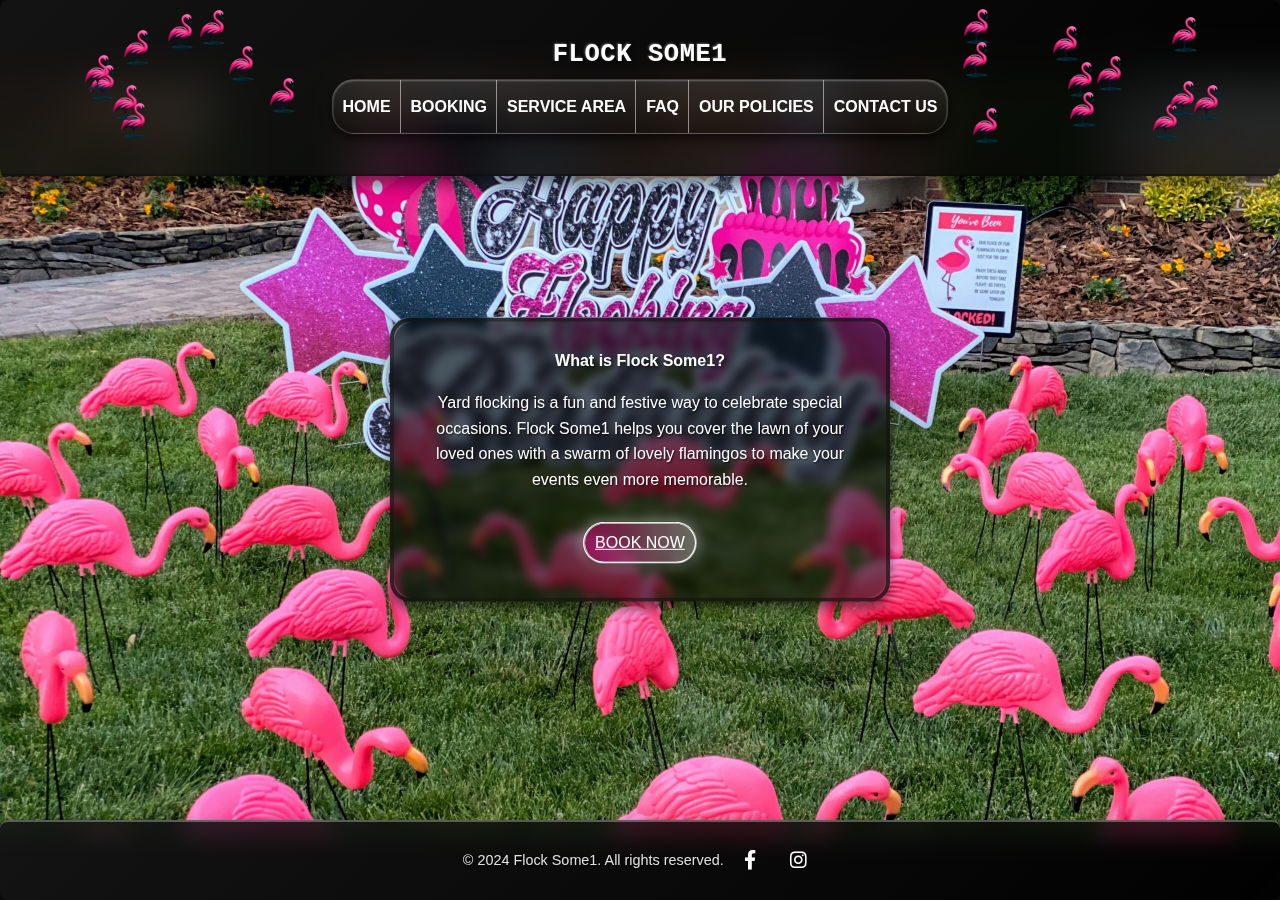
<file: index.html>
<!DOCTYPE html>
<html lang="en">
<head>
    <meta charset="UTF-8">
    <meta name="viewport" content="width=device-width, initial-scale=1.0">
    <title>Flock Some1 - Home</title>
    <link rel="stylesheet" href="styles.css">
    <link rel="icon" href="images/logo.png" type="image/png">
    <link rel="stylesheet" href="https://cdnjs.cloudflare.com/ajax/libs/font-awesome/6.0.0-beta3/css/all.min.css">
    <script src="script.js"></script>
</head>
<body>
    <header>
        <div class="container">
            <div class="logo">
                <img src="images/logo.png" alt="Flock Some1 Logo">
            </div>
            <h1>Flock Some1</h1>
            <nav>
                <ul>
                    <li><a href="index.html">Home</a></li>
                    <li><a href="menu/booking/booking.html">Booking</a></li>
                    <li><a href="menu/service-area/service-area.html">Service Area</a></li>
                    <li><a href="menu/faq/faq.html">FAQ</a></li>
                    <li><a href="menu/policies/policies.html">Our Policies</a></li>
                    <li><a href="menu/contact-us/contact-us.html">Contact Us</a></li>
                </ul>
            </nav>
            <div class="burger">
                <div class="line1"></div>
                <div class="line2"></div>
                <div class="line3"></div>
            </div>
        </div>
    </header>
    
    
    <main>
        
        <div class="hero">
            <img src="images/house.png" alt="House Flocking">
            <div class="hero-text">
                <h2>What is Flock Some1?</h2>
                <p>Yard flocking is a fun and festive way to celebrate special occasions. Flock Some1 helps you cover the lawn of your loved ones with a swarm of lovely flamingos to make your events even more memorable.</p>
                <a href="menu/booking/booking.html" class="book-now">Book Now</a>
            </div>
        </div>
    </main>
    <footer>
        <div class="footer-content">
            <p>&copy; 2024 Flock Some1. All rights reserved.</p>
            <div class="social-media">
                <a href="https://facebook.com" target="_blank"><i class="fab fa-facebook-f"></i></a>
                <a href="https://instagram.com" target="_blank"><i class="fab fa-instagram"></i></a>
            </div>
        </div>
    </footer>
</body>

</html>
</file>
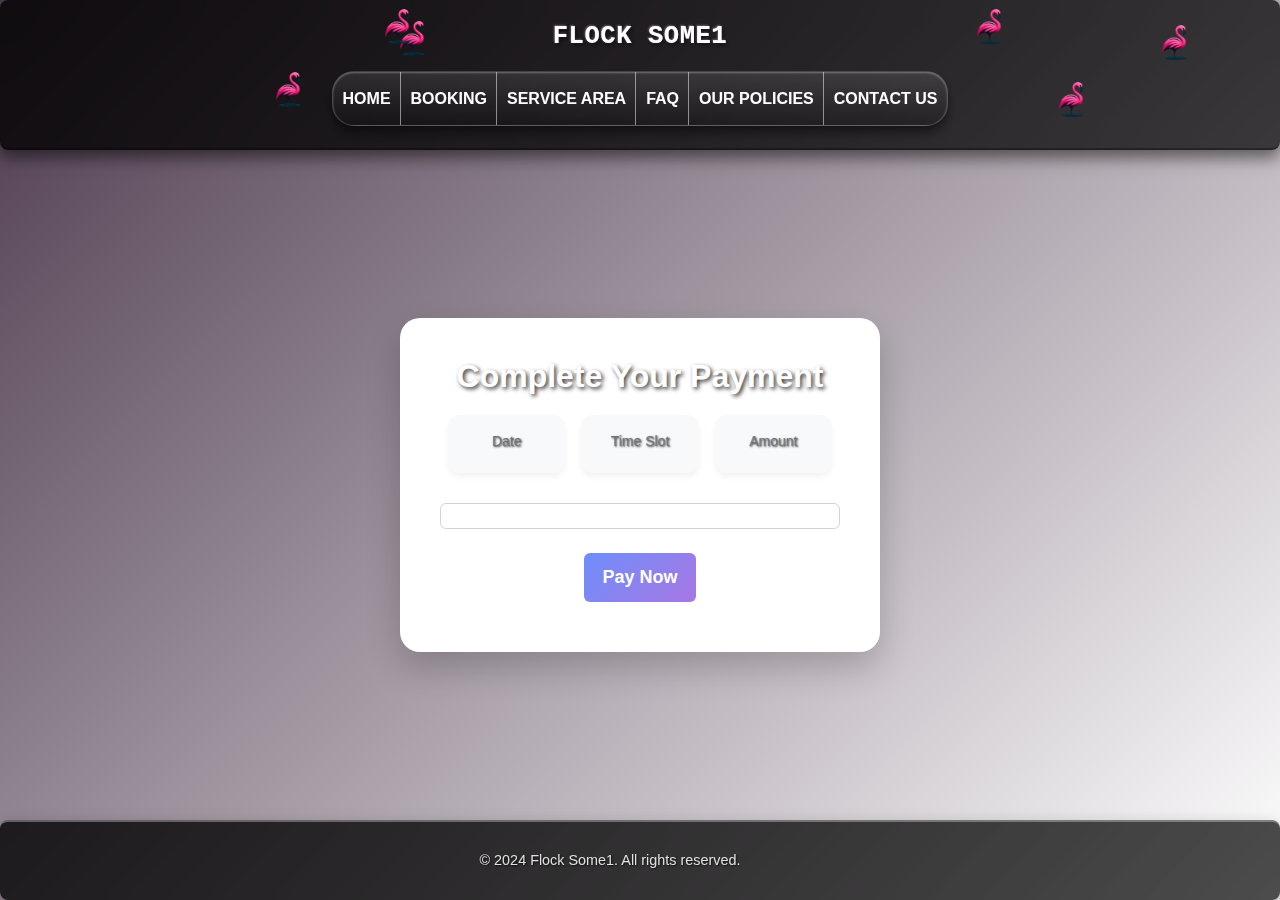
<file: menu/booking/payment.html>
<!DOCTYPE html>
<html lang="en">
<head>
    <meta charset="UTF-8">
    <meta name="viewport" content="width=device-width, initial-scale=1.0">
    <link rel="icon" href="../../images/logo.png" type="image/png">
    <title>Payment</title>
    <script src="https://js.stripe.com/v3/"></script>
    <link rel="stylesheet" href="styles.css">
    <script type="module" src="script.js"></script>
    <style>
       
        .container2 {
            max-width: 480px;
            width: 100%;
            background: #ffffff;
            padding: 40px;
            border-radius: 20px;
            box-shadow: 0 15px 35px rgba(0, 0, 0, 0.2);
            margin: auto;
            
        }
     
        .details {
            display: flex;
            justify-content: space-between;
            margin-bottom: 30px;
        }
        .detail-item {
            flex: 1;
            padding: 15px;
            background: #f8f9fa;
            border-radius: 12px;
            text-align: center;
            margin: 0 8px;
            box-shadow: 0 4px 6px rgba(0, 0, 0, 0.05);
            transition: transform 0.3s ease;
        }
        .detail-item:hover {
            transform: translateY(-5px);
        }
        .detail-item p {
            margin: 0;
            font-size: 14px;
            color: #6c757d;
        }
        .detail-item span {
            display: block;
            font-size: 18px;
            font-weight: 600;
            color: #495057;
            margin-top: 5px;
        }
        #card-element {
            margin-bottom: 24px;
            padding: 12px;
            border: 1px solid #ced4da;
            border-radius: 6px;
            background-color: #fff;
        }
        .container2 {
    max-width: 480px;
    width: 100%;
    background: #ffffff;
    padding: 40px;
    border-radius: 20px;
    box-shadow: 0 15px 35px rgba(0, 0, 0, 0.2);
    margin: auto;
}

/* Other styles remain the same */

#payment-form {
    display: flex;
    flex-direction: column;
    align-items: center;
}

#card-element {
    width: 100%;
    margin-bottom: 24px;
    padding: 12px;
    border: 1px solid #ced4da;
    border-radius: 6px;
    background-color: #fff;
}

button {
    width: 28%;
    padding: 14px;
    background: linear-gradient(135deg, #6e8efb, #a777e3);
    color: #ffffff;
    border: none;
    border-radius: 6px;
    font-size: 18px;
    font-weight: 600;
    cursor: pointer;
    transition: all 0.3s ease;
    text-align: center;
}

button:hover {
    transform: translateY(-2px);
    box-shadow: 0 7px 14px rgba(0, 0, 0, 0.1);
}

button:active {
    transform: translateY(1px);
}

#error-message {
    color: #dc3545;
    font-size: 14px;
    text-align: center;
    margin-top: 10px;
}

@media (max-width: 480px) {
    .container2 {
        padding: 30px;
    }
    .details {
        flex-direction: column;
    }
    .detail-item {
        margin: 0 0 15px 0;
    }
    button {
        width: 33%;
        white-space: nowrap;
    }
}
        h2 {
    text-align: center;
}
.container2 h2 {
    font-size: 2rem;
}

button {
    white-space: nowrap;
    
}

header { margin-bottom: 50px;}
footer { margin-top: 50px;}
    </style>
</head>
<body>
    <header>
        <div class="container">
            <div class="logo">
                <img src="../../images/logo.png" alt="Flock Some1 Logo">
            </div>
            <h1>Flock Some1</h1>
            <nav>
                <ul>
                    <li><a href="../../index.html">Home</a></li>
                    <li><a href="booking.html">Booking</a></li>
                    <li><a href="../service-area/service-area.html">Service Area</a></li>
                    <li><a href="../faq/faq.html">FAQ</a></li>
                    <li><a href="../policies/policies.html">Our Policies</a></li>
                    <li><a href="../contact-us/contact-us.html">Contact Us</a></li>
                </ul>
            </nav>
            <div class="burger">
                <div class="line1"></div>
                <div class="line2"></div>
                <div class="line3"></div>
            </div>
        </div>
    </header>

    <div class="container2">
        <h2>Complete Your Payment</h2>
        <div class="details">
            <div class="detail-item">
                <p>Date</p>
                <span id="payment-date"></span>
            </div>
            <div class="detail-item">
                <p>Time Slot</p>
                <span id="payment-slot"></span>
            </div>
            <div class="detail-item">
                <p>Amount</p>
                <span id="payment-amount"></span>
            </div>
        </div>
        <form id="payment-form">
            <div id="card-element"></div>
            <button type="submit">Pay Now</button>
            <div id="error-message"></div>
        </form>
    </div>

    <footer>
        <div class="footer-content">
            <p>&copy; 2024 Flock Some1. All rights reserved.</p>
            <div class="social-media">
                <a href="https://facebook.com" target="_blank"><i class="fab fa-facebook-f"></i></a>
                <a href="https://instagram.com" target="_blank"><i class="fab fa-instagram"></i></a>
            </div>
        </div>
    </footer>

    <script>
        const stripe = Stripe('your-publishable-key-here'); // Replace with your actual Stripe publishable key
        const elements = stripe.elements();
        const cardElement = elements.create('card');
        cardElement.mount('#card-element');
    
        const urlParams = new URLSearchParams(window.location.search);
        const date = urlParams.get('date');
    
        function capitalizeFirstLetter(string) {
            return string.charAt(0).toUpperCase() + string.slice(1);
        }
    
        const slot = capitalizeFirstLetter(urlParams.get('slot'));
        document.getElementById('payment-slot').textContent = slot;
    
        const amount = urlParams.get('amount') / 100; // Convert from cents to dollars
    
        function formatDate(dateString) {
            const [day, month, year] = dateString.split('-');
            const monthNames = ['Jan', 'Feb', 'Mar', 'Apr', 'May', 'Jun', 'Jul', 'Aug', 'Sep', 'Oct', 'Nov', 'Dec'];
            return `${parseInt(day)} ${monthNames[parseInt(month) - 1]} ${year}`;
        }
    
        document.getElementById('payment-date').textContent = formatDate(date);
        document.getElementById('payment-amount').textContent = `$${amount.toFixed(2)}`;
    
        const form = document.getElementById('payment-form');
        form.addEventListener('submit', async (event) => {
            event.preventDefault();
    
            const {token, error} = await stripe.createToken(cardElement);
    
            if (error) {
                document.getElementById('error-message').textContent = error.message;
            } else {
                const response = await fetch('http://localhost:3000/payment', { // Updated URL
                    method: 'POST',
                    headers: {
                        'Content-Type': 'application/json'
                    },
                    body: JSON.stringify({
                        token: token.id,
                        amount: amount * 100 // Convert back to cents
                    })
                });
    
                const result = await response.json();
    
                if (result.success) {
                    window.location.href = '/success.html'; // Redirect to a success page
                } else {
                    document.getElementById('error-message').textContent = result.error;
                }
            }
        });
    </script>
</body>
</html>
</file>
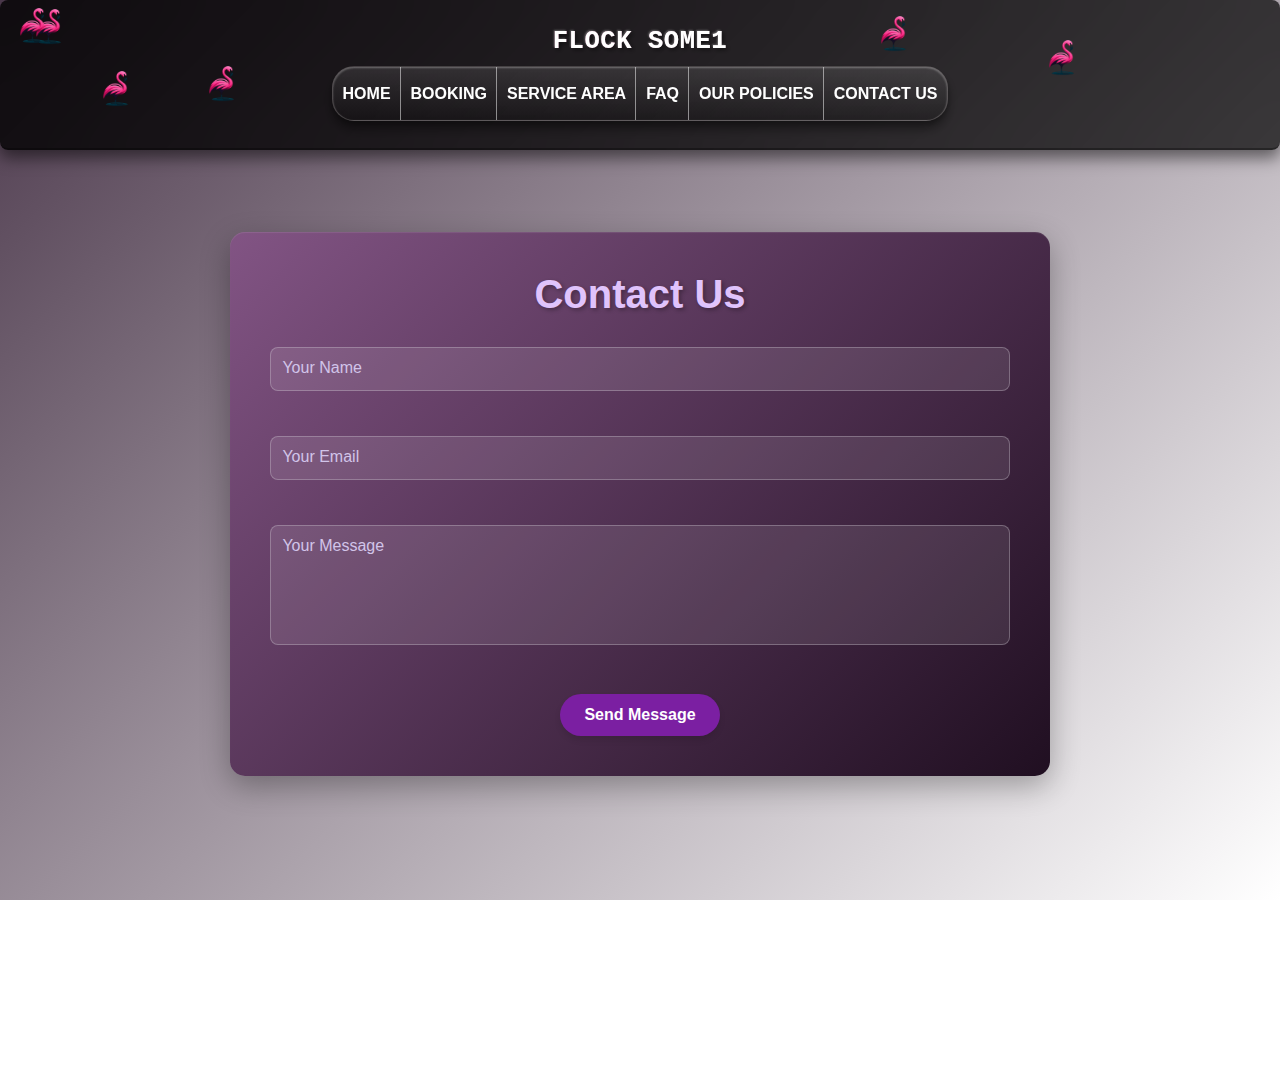
<file: menu/contact-us/contact-us.html>
<!DOCTYPE html>
<html lang="en">
<head>
    <meta charset="UTF-8">
    <meta name="viewport" content="width=device-width, initial-scale=1.0">
    <title>Contact Us</title>
    <link rel="stylesheet" href="styles.css">
    <link rel="icon" href="../../images/logo.png" type="image/png">
    <link rel="stylesheet" href="https://cdnjs.cloudflare.com/ajax/libs/font-awesome/6.0.0-beta3/css/all.min.css">
    <script src="script.js"></script>
</head>
<body>
    <header>
        <div class="container">
            <div class="logo">
                <img src="../../images/logo.png" alt="Flock Some1 Logo">
            </div>
            <h1>Flock Some1</h1>
            <nav>
                <ul>
                    <li><a href="../../index.html">Home</a></li>
                    <li><a href="../booking/booking.html">Booking</a></li>
                    <li><a href="../service-area/service-area.html">Service Area</a></li>
                    <li><a href="../faq/faq.html">FAQ</a></li>
                    <li><a href="../policies/policies.html">Our Policies</a></li>
                    <li><a href="contact-us.html">Contact Us</a></li>
                </ul>
            </nav>
            <div class="burger">
                <div class="line1"></div>
                <div class="line2"></div>
                <div class="line3"></div>
            </div>
        </div>
    </header>
    
    <main>
        <section class="contact-section">
            <h2>Contact Us</h2>
            <form id="contact-form" action="https://api.web3forms.com/submit" method="POST">
                <input type="hidden" name="access_key" value="4cc8c070-044b-4528-9bdc-2e9c21795cad">

                <input type="hidden" name="_subject" value="New submission from your website!">
                <div class="form-group">
                    <input type="text" id="name" name="name" placeholder=" " required>
                    <label for="name">Your Name</label>
                </div>
                <div class="form-group">
                    <input type="email" id="email" name="email" placeholder=" " required>
                    <label for="email">Your Email</label>
                </div>
                <div class="form-group">
                    <textarea id="message" name="message" placeholder=" " required></textarea>
                    <label for="message">Your Message</label>
                </div>
                <button type="submit">Send Message</button>
            </form>
        </section>
        
    </main>
    
    <footer>
        <div class="footer-content">
            <p>&copy; 2024 Flock Some1. All rights reserved.</p>
            <div class="social-media">
                <a href="https://facebook.com" target="_blank"><i class="fab fa-facebook-f"></i></a>
                <a href="https://instagram.com" target="_blank"><i class="fab fa-instagram"></i></a>
            </div>
        </div>
    </footer>
</body>
</html>
</file>
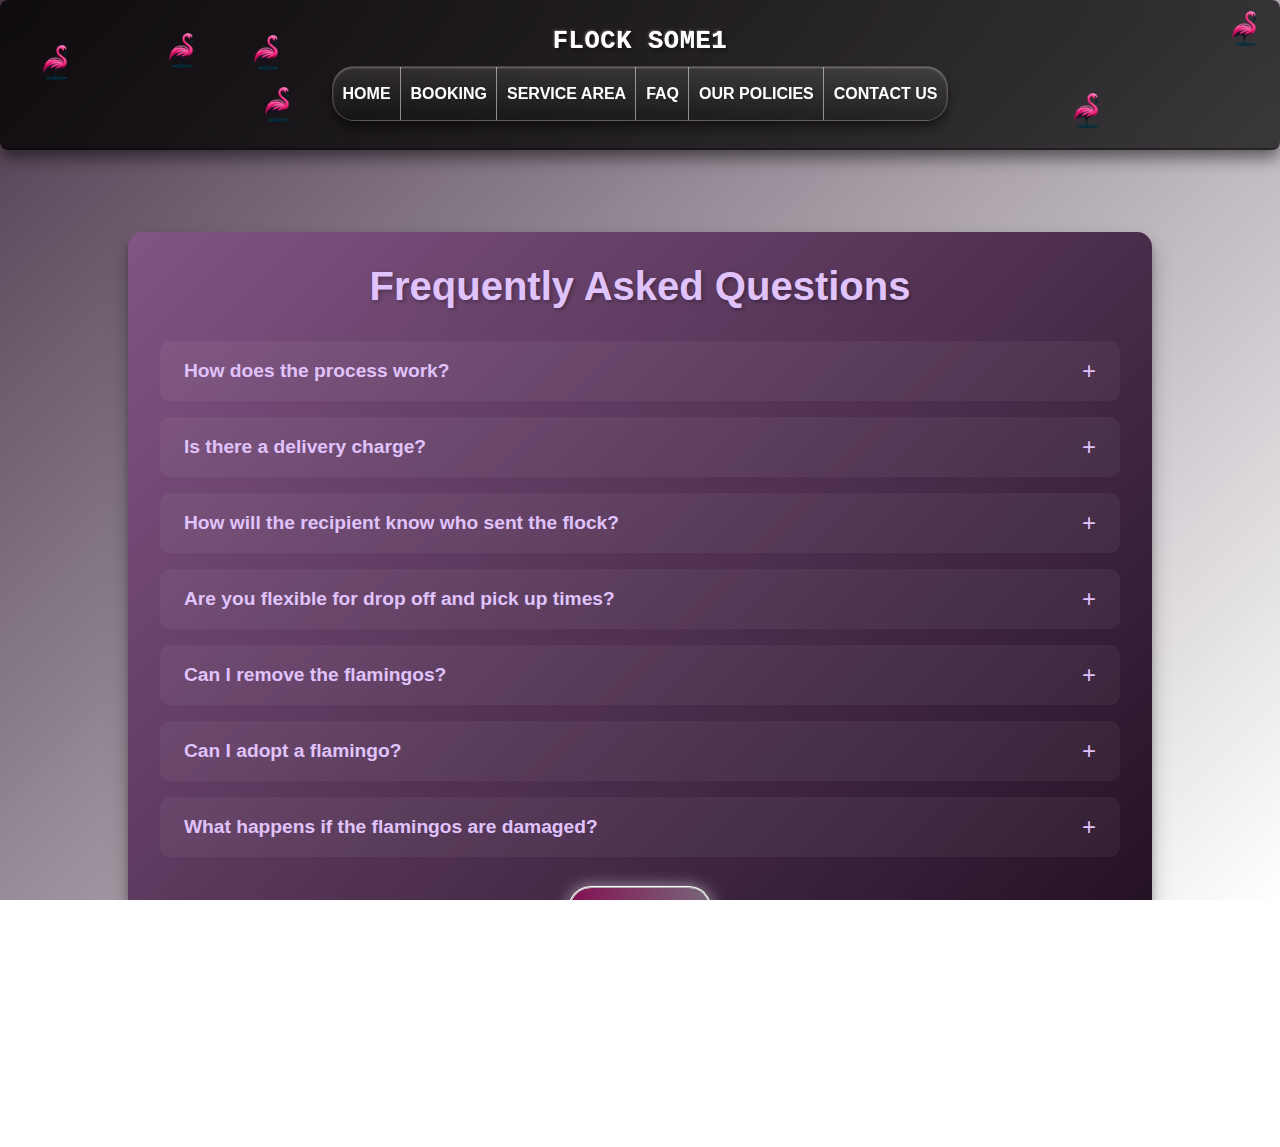
<file: menu/faq/faq.html>
<!DOCTYPE html>
<html lang="en">
<head>
    <meta charset="UTF-8">
    <meta name="viewport" content="width=device-width, initial-scale=1.0">
    <title>FAQ</title>
    <link rel="stylesheet" href="styles.css">
    <link rel="icon" href="../../images/logo.png" type="image/png">
    <link rel="stylesheet" href="https://cdnjs.cloudflare.com/ajax/libs/font-awesome/6.0.0-beta3/css/all.min.css">
    <script src="script.js"></script>
</head>
<body>
    <header>
        <div class="container">
            <div class="logo">
                <img src="../../images/logo.png" alt="Flock Some1 Logo">
            </div>
            <h1>Flock Some1</h1>
            <nav>
                <ul>
                    <li><a href="../../index.html">Home</a></li>
                    <li><a href="../booking/booking.html">Booking</a></li>
                    <li><a href="../service-area/service-area.html">Service Area</a></li>
                    <li><a href="faq.html">FAQ</a></li>
                    <li><a href="../policies/policies.html">Our Policies</a></li>
                    <li><a href="../contact-us/contact-us.html">Contact Us</a></li>
                </ul>
            </nav>
            <div class="burger">
                <div class="line1"></div>
                <div class="line2"></div>
                <div class="line3"></div>
            </div>
        </div>
    </header>
    
    <main>
        <!-- <div class="map-section"> -->
          
            <!-- <div class="map-description"> -->
                <section class="faq-section">
                    <h2>Frequently Asked Questions</h2>
                    <div class="faq-container">
                        <div class="faq-item">
                            <div class="faq-question">
                                <h3>How does the process work?</h3>
                                <span class="faq-toggle">+</span>
                            </div>
                            <div class="faq-answer">
                                <ul style="list-style-type: disc; padding-left: 20px; padding: 20px; line-height: 24px;">
                                    <li>You decide the size of the flock and where you wish them sent, then submit and pay for your order.</li>
                                    <li>We’ll verify that our flamingoes can safely flock at your recipient's address.</li>
                                    <li>Our Flamingo Wranglers transport our flamingoes to your victim’s address and loose them in their yard.</li>
                                    <li>Your victim can choose to pay a small fee to have the flamingoes moved to another location or to just delight in the transient beauty of the flock.</li>
                                    <li>After 24 hours, our Flamingo Wranglers round up our flamingoes and take them safely back home.</li>
                                </ul>
                                </div>
                            </div>
                        </div>
                        <div class="faq-item">
                            <div class="faq-question">
                                <h3>Is there a delivery charge?</h3>
                                <span class="faq-toggle">+</span>
                            </div>
                            <div class="faq-answer">
                                <p>We provide free delivery within our <a id="service-area-link" href="../service-area/service-area.html">Service Area</a>.</p>

                            </div>
                        </div>
                        <div class="faq-item">
                            <div class="faq-question">
                                <h3>How will the recipient know who sent the flock?</h3>
                                <span class="faq-toggle">+</span>
                            </div>
                            <div class="faq-answer">
                                <p>A hang tag card will be left on the front door for the recipient that lets them know who sent it and how the rental works.</p>
                            </div>
                        </div>
                        <div class="faq-item">
                            <div class="faq-question">
                                <h3>Are you flexible for drop off and pick up times?</h3>
                                <span class="faq-toggle">+</span>
                            </div>
                            <div class="faq-answer">
                                <p>Yes, please give us a call to coordinate.</p>
                            </div>
                        </div>
                        <div class="faq-item">
                            <div class="faq-question">
                                <h3>Can I remove the flamingos?</h3>
                                <span class="faq-toggle">+</span>
                            </div>
                            <div class="faq-answer">
                                <p>Please do not remove or relocate any of our signs. If you need your display taken down early, please give us a call and we will gladly come and get them. Read more about <a id="service-area-link" href="../policies/policies.html">Our Policies</a></p>
                            </div>
                        </div>
                        <div class="faq-item">
                            <div class="faq-question">
                                <h3>Can I adopt a flamingo?</h3>
                                <span class="faq-toggle">+</span>
                            </div>
                            <div class="faq-answer">
                                <p>Yes, we do allow the flamingos to be adopted to good homes for an adoption fee of $10 for each flamingo.</p>
                            </div>
                            </div>
                         <div class="faq-item">
                                <div class="faq-question">
                                    <h3>What happens if the flamingos are damaged?</h3>
                                    <span class="faq-toggle">+</span>
                                </div>
                                <div class="faq-answer">
                                    <p>Any missing or damaged flamingos will be charged to the credit card on file for replacement costs assessed at $10 per flamingo. Read more about <a id="service-area-link" href="../policies/policies.html">Our Policies</a></p>
                                </div>
                            
                        </div>
                       
                    </div>
                    <a href="../booking/booking.html" class="book-now">Book Now</a>
                </section>
                
            </div>
            
        </div>
        
    </main>

    <footer>
        <div class="footer-content">
            <p>&copy; 2024 Flock Some1. All rights reserved.</p>
            <div class="social-media">
                <a href="https://facebook.com" target="_blank"><i class="fab fa-facebook-f"></i></a>
                <a href="https://instagram.com" target="_blank"><i class="fab fa-instagram"></i></a>
            </div>
        </div>
    </footer>
</body>
</html>
</file>
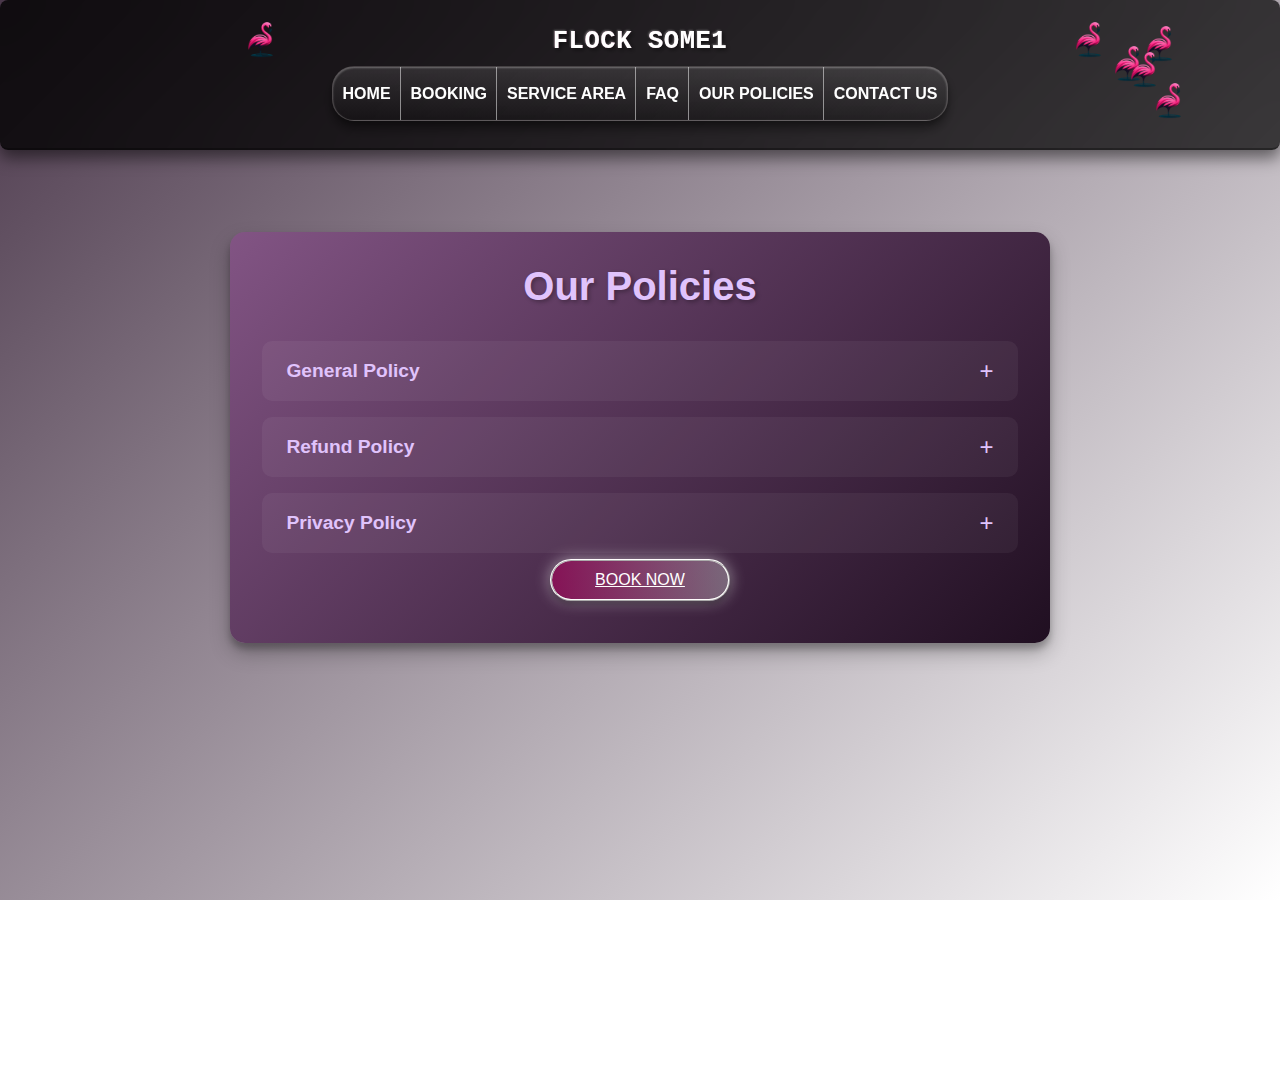
<file: menu/policies/policies.html>
<!DOCTYPE html>
<html lang="en">
<head>
    <meta charset="UTF-8">
    <meta name="viewport" content="width=device-width, initial-scale=1.0">
    <title>Our Policies</title>
    <link rel="stylesheet" href="styles.css">
    <link rel="icon" href="../../images/logo.png" type="image/png">
    <link rel="stylesheet" href="https://cdnjs.cloudflare.com/ajax/libs/font-awesome/6.0.0-beta3/css/all.min.css">
    <script src="script.js"></script>
</head>
<body>
    <header>
        <div class="container">
            <div class="logo">
                <img src="../../images/logo.png" alt="Flock Some1 Logo">
            </div>
            <h1>Flock Some1</h1>
            <nav>
                <ul>
                    <li><a href="../../index.html">Home</a></li>
                    <li><a href="../booking/booking.html">Booking</a></li>
                    <li><a href="../service-area/service-area.html">Service Area</a></li>
                    <li><a href="../faq/faq.html">FAQ</a></li>
                    <li><a href="policies.html">Our Policies</a></li>
                    <li><a href="../contact-us/contact-us.html">Contact Us</a></li>
                </ul>
            </nav>
            <div class="burger">
                <div class="line1"></div>
                <div class="line2"></div>
                <div class="line3"></div>
            </div>
        </div>
    </header>
    
    <main>
        <!-- <div class="map-section"> -->
          
            <!-- <div class="map-description"> -->
                <section class="faq-section">
                    <h2>Our Policies</h2>
                    <div class="faq-container">
                        <div class="faq-item">
                            <div class="faq-question">
                                <h3>General Policy</h3>
                                <span class="faq-toggle">+</span>
                            </div>
                            <div class="faq-answer">
                                <ul style="list-style-type: disc; padding-left: 20px; padding: 20px; line-height: 24px;">
                                    <li>Our customers are very important to us and we want you to be completely satisfied with our service, however, we do have a few rules in place:</li>
                                    <li>We respectfully reserve the right to decline a delivery area that we feel may be unsafe for our signs or our delivery people. This is rare, and we will contact you if this situation arises.</li>
                                    <li>Please do not remove or relocate any of our signs. If you need your display taken down early, please give us a call and we will gladly come and get them.</li>
                                    <li>Missing or damaged lawn display items will be charged to the credit card on file for $10 per flamingo.</li>
                                    <li>We may place a small sign in the yard with our company name, phone number and web address. This sign is unobtrusive and lets the neighbors know how to find us to order a display, so please do not move or hide it.</li>
                                    <li>Please do not let children play on or around the display, or pull up any of the signs. Some of them may look like toys, but they are not. Flock Some1 and its representatives will not be responsible or liable for any injury that may be caused to any person while they are rented and in your recipient’s yard.</li>
                                    <li>We will not, under any circumstances, put up any displays that could be perceived as offensive. Please do not rearrange our displays.</li>
                                    <li>If the recipient calls us and wants to know who ordered the display, we will tell them unless you give us specific instructions not to. We will also take down the display immediately if they request us to do so.</li>
                                </ul>
                            </div>
                        </div>
                        <div class="faq-item">
                            <div class="faq-question">
                                <h3>Refund Policy</h3>
                                <span class="faq-toggle">+</span>
                            </div>
                            <div class="faq-answer">
                                <ul style="list-style-type: disc; padding-left: 20px; padding: 20px; line-height: 24px;">
                                    <li>We will gladly reschedule the delivery or reimburse you 100% if you need to cancel, but you must give us at least 48 hours notice. A lot of time and planning goes into your display leading up to it so a 48 hour notice is required for a refund.</li>
                                    <li>In the event of inclement weather, we will not be able to set up any lawn displays. If this occurs, we will promptly refund the full rental price. Inclement weather includes lightning, thunderstorms, heavy snow, ice (severe frozen yard), high wind and any other Act of God that would put us or our lawn display in danger. Please know that it must be severe weather for us to miss a delivery. Rain will never be the cause of a cancellation, and the wind must be severe enough to impact the stability of the signs.</li>
                                    <li>The items we cannot refund you for include:</li>
                                    <ul style="list-style-type: disc; padding-left: 20px; padding: 20px; line-height: 24px;">
                                        <li>If an incorrect delivery address is provided. We will send you a confirmation of your order via email so please DOUBLE CHECK the address, delivery date and time to make sure there won’t be any problems. We will make every effort to contact you if a problem arises as your satisfaction is very important to us.</li>
                                        <li>If your recipient wants the display removed promptly.</li>
                                        <li>If we are not allowed access to a gated community. Please let the community guard know the date we will be arriving, or provide us with the gate access code if required.</li>
                                    </ul>
                                    <li>Every attempt will be made to make you a completely satisfied customer. We want you to be a repeat customer and to tell all of your friends about us!</li>
                                    <li>By placing an order/booking with Flock Some1, you agree to all policies stated above.</li>
                                </ul>
                            </div>
                        </div>
                        <div class="faq-item">
                            <div class="faq-question">
                                <h3>Privacy Policy</h3>
                                <span class="faq-toggle">+</span>
                            </div>
                            <div class="faq-answer">
                                <p>Flock Some1 respects your privacy. We do not sell our clients’ personal information to third parties.</p>
                            </div>
                        </div>
                    </div>
                    <a href="../booking/booking.html" class="book-now">Book Now</a>
                </section>
                
        
    </main>

    <footer>
        <div class="footer-content">
            <p>&copy; 2024 Flock Some1. All rights reserved.</p>
            <div class="social-media">
                <a href="https://facebook.com" target="_blank"><i class="fab fa-facebook-f"></i></a>
                <a href="https://instagram.com" target="_blank"><i class="fab fa-instagram"></i></a>
            </div>
        </div>
    </footer>
</body>
</html>
</file>
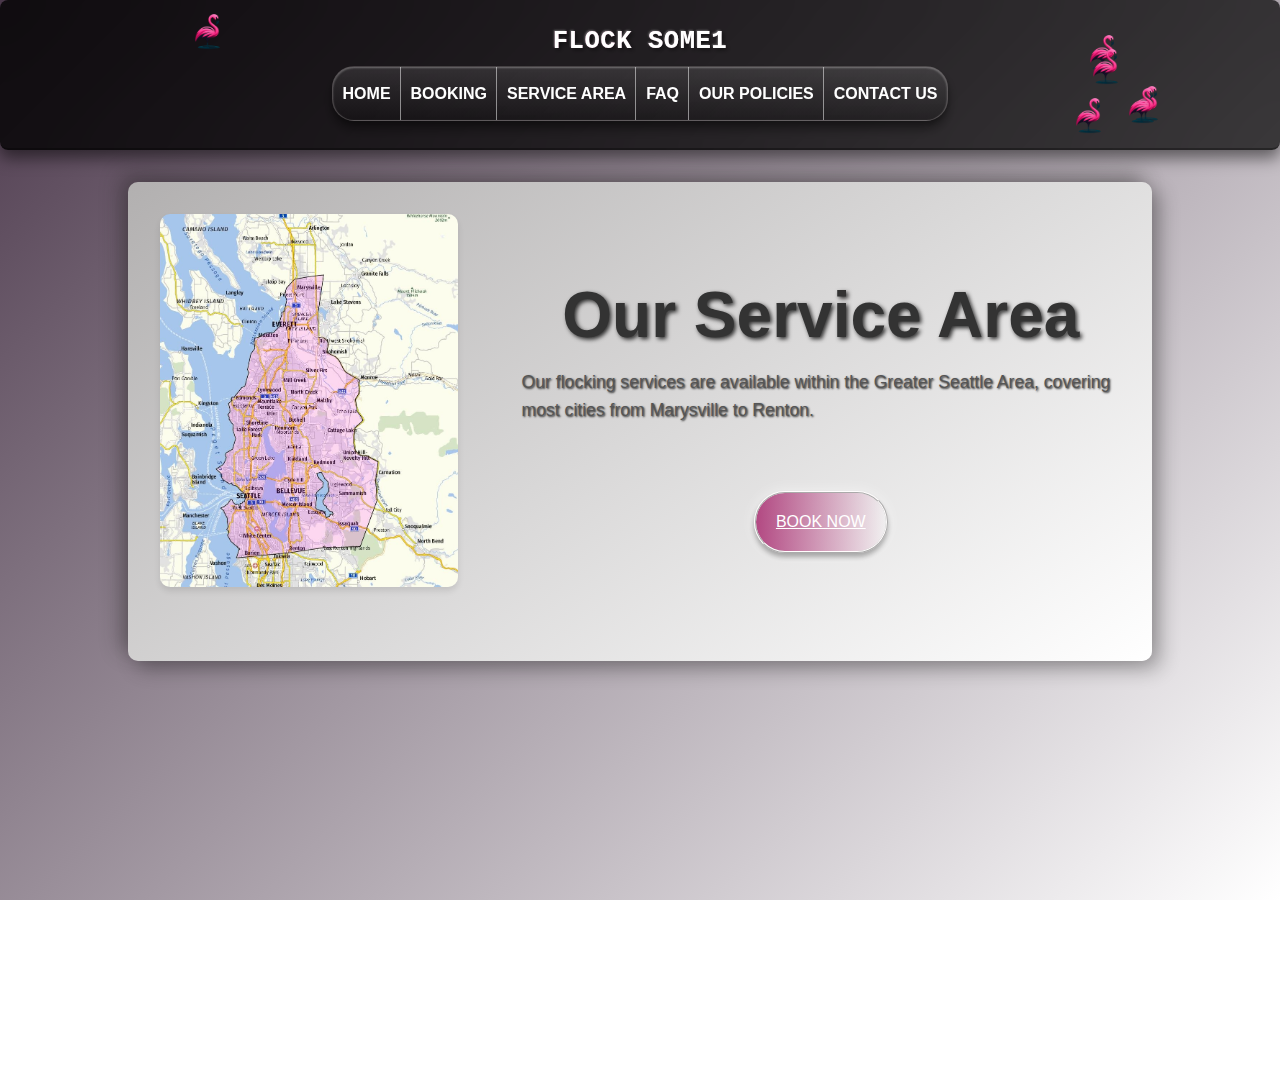
<file: menu/service-area/service-area.html>
<!DOCTYPE html>
<html lang="en">
<head>
    <meta charset="UTF-8">
    <meta name="viewport" content="width=device-width, initial-scale=1.0">
    <title>Service Area</title>
    <link rel="stylesheet" href="styles.css">
    <link rel="icon" href="../../images/logo.png" type="image/png">
    <link rel="stylesheet" href="https://cdnjs.cloudflare.com/ajax/libs/font-awesome/6.0.0-beta3/css/all.min.css">
    <script src="script.js"></script>
</head>
<body>
    <header>
        <div class="container">
            <div class="logo">
                <img src="../../images/logo.png" alt="Flock Some1 Logo">
            </div>
            <h1>Flock Some1</h1>
            <nav>
                <ul>
                    <li><a href="../../index.html">Home</a></li>
                    <li><a href="../booking/booking.html">Booking</a></li>
                    <li><a href="service-area.html">Service Area</a></li>
                    <li><a href="../faq/faq.html">FAQ</a></li>
                    <li><a href="../policies/policies.html">Our Policies</a></li>
                    <li><a href="../contact-us/contact-us.html">Contact Us</a></li>
                </ul>
            </nav>
            <div class="burger">
                <div class="line1"></div>
                <div class="line2"></div>
                <div class="line3"></div>
            </div>
        </div>
    </header>
    
    <main>
        <div class="map-section">
            <img src="images/map.png" alt="Service Area Map">
            <div class="map-description">
                <h2>Our Service Area</h2>
                <p>Our flocking services are available within the Greater Seattle Area, covering most cities from Marysville to Renton.</p>
                <a href="../booking/booking.html" class="book-now">Book Now</a>
            </div>
            
        </div>
        
    </main>

    <footer>
        <div class="footer-content">
            <p>&copy; 2024 Flock Some1. All rights reserved.</p>
            <div class="social-media">
                <a href="https://facebook.com" target="_blank"><i class="fab fa-facebook-f"></i></a>
                <a href="https://instagram.com" target="_blank"><i class="fab fa-instagram"></i></a>
            </div>
        </div>
    </footer>
</body>
</html>
</file>
<file: styles.css>
/* Reset and base styles */
* {
    margin: 0;
    padding: 0;
    box-sizing: border-box;
}

body {
    font-family: 'Poppins', sans-serif;
    background-color: #0a0a0a;
    color: #ffffff;
    overflow-x: hidden;
}

.container {
    max-width: 1400px;
    margin: 0 auto;
    padding: 0 20px;
}

/* Header styles */
header {
    background-color: rgba(10, 10, 10, 0.9);
    backdrop-filter: blur(10px);
    padding: 0;
    position: fixed;
    width: 100%;
    z-index: 1000;
    height: 80px;
    box-sizing: border-box;
    display: flex;
    
    justify-content: center; /* Center the container horizontally */
    align-items: center;
}

/* Container styles */
header .container {
    display: flex;
    
    width: 100%;
    align-items: center;
    justify-content: space-between; /* Push items to the edges */
    padding: 0 20px; /* Add padding for spacing */
}

/* Logo styles */
.logo {
    position: fixed; /* Fix position to the top-left corner */
    
    top: 10px; /* Distance from the top */
    left: 20px; /* Distance from the left */
    flex: 0 0 auto; /* Prevent the logo from growing or shrinking */
}

@media (max-width: 800px) {
    .container h1{
       font-size: 16px;  
    }
}

/* Define the spin animation */
@keyframes spin {
    0% {
        transform: rotate(0deg);
    }
    100% {
        transform: rotate(360deg);
    }
}

/* Apply the spin animation to the logo on hover */
.logo img {
    max-height: 60px; /* Adjust height as needed */
    width: auto; /* Maintain aspect ratio */
    height: auto; /* Maintain aspect ratio */
    transition: transform 0.6s ease; /* Smooth transition */
    display: none;
}

.logo img:hover {
    animation: spin 2s linear infinite; /* Continuous spin effect */
}





.container h1 {
    font-size: 4rem;
    font-weight: 900;
    font-family: 'Courier New', Courier, monospace;
    text-shadow: 2px 2px 4px rgba(0, 0, 0, 0.5), 
                 -1px -1px 2px rgba(255, 255, 255, 0.3);
                 color: white;
}

/* Navbar styles */
/* Header styles */
header {
    background: linear-gradient(135deg, rgba(20, 20, 20, 0.9), rgba(0, 0, 0, 0.8));
    backdrop-filter: blur(22px);
    padding: 20px 0;
    position: fixed;
    width: 100%;
    z-index: 1000;
    height: auto; /* Allow height to adjust based on content */
    box-sizing: border-box;
    display: flex;
    flex-direction: column; /* Stack child elements vertically */
    align-items: center; /* Center horizontally */
    justify-content: center; /* Center vertically */
    box-shadow: 0 8px 16px rgba(0, 0, 0, 0.5);
    border-bottom: 2px solid rgba(0, 0, 0, 0.3);
    border-radius: 8px;
    transform: perspective(800px) translateZ(0) scale(1) rotateX(0) rotateY(0);
}


/* Container styles */
header .container {
    display: flex;
    flex-direction: column; /* Stack items vertically */
    align-items: center; /* Center horizontally */
    padding: 20px; /* Add padding for spacing */
}

/* Logo styles */
.logo {
    position: absolute; /* Position logo relative to header */
    top: 10px; /* Distance from the top of the header */
    left: 20px; /* Distance from the left of the header */
    flex: 0 0 auto; /* Prevent the logo from growing or shrinking */
}

@media (max-width: 800px) {
    .container h1{
       font-size: 16px;  
    }
}

/* Define the spin animation */
@keyframes spin {
    0% {
        transform: rotate(0deg);
    }
    100% {
        transform: rotate(360deg);
    }
}

/* Apply the spin animation to the logo on hover */
.logo img {
    max-height: 60px; /* Adjust height as needed */
    width: auto; /* Maintain aspect ratio */
    height: auto; /* Maintain aspect ratio */
    transition: transform 0.6s ease; /* Smooth transition */
}

.logo img:hover {
    animation: spin 2s linear infinite; /* Continuous spin effect */
}

/* Title styles */
h1 {
    color: #ffffff; /* White text for readability */
    font-size: 2.5rem; /* Adjusted size for impact */
    font-family: 'Roboto', sans-serif; /* Clean and modern font */
    text-transform: uppercase;
    letter-spacing: 0.5px; /* Adjusted spacing for balance */
   
    
    background-clip: text; /* Clip background to text */
    color: transparent; /* Hide text color to show gradient */
    text-align: center;
    margin: 0;
    padding: 0 20px; /* Consistent padding */
    flex: 1; /* Center the title */
    margin-bottom: 10px; /* Space between the title and the nav */
}


/* Navbar container */
nav {
    display: flex;
    align-items: center;
    height: 55px; /* Height of the navbar */
    background: linear-gradient(180deg, rgba(255, 255, 255, 0.1), rgba(0, 0, 0, 0.2));
    border-radius: 22px; /* Consistent rounded corners */
    padding: 0; /* Remove padding to align perfectly */
    box-shadow: 
        0 8px 12px rgba(0, 0, 0, 0.4), 
        0 3px 5px rgba(0, 0, 0, 0.2), 
        inset 0 1px 2px rgba(255, 255, 255, 0.3);
    position: relative;
    border: solid 1px rgba(255, 247, 247, 0.2);
  
}

/* Unordered list inside the navbar */
nav ul {
    display: flex;
    list-style-type: none;
    margin: 0;
    padding: 0;
    height: 100%; /* Ensure the ul takes full height */
}

/* List items in the navbar */
nav ul li {
    position: relative;
    margin: 0;
    height: 100%; /* Ensure full height for hover effect */
    display: flex; /* Use flexbox to center content */
    align-items: center; /* Center vertically */
    justify-content: center; /* Center horizontally */
    padding: 0 10px; /* Add horizontal padding for spacing */
}

/* Vertical lines between nav items */
nav ul li:not(:last-child)::after {
    content: '';
    position: absolute;
    top: 0;
    right: 0;
    width: 1px;
    height: 100%;
    background-color: rgba(255, 255, 255, 0.5);
}

/* Shapes for nav items */
nav ul li:first-child {
    border-radius: 22px 0 0 22px; /* Semi-circle shape on the left */
}

nav ul li:last-child {
    border-radius: 0 22px 22px 0; /* Semi-circle shape on the right */
}

/* Links inside the navbar items */
nav ul li a {
    color: #ffffff;
    text-decoration: none;
    font-size: 1rem;
    font-weight: bold;
    text-transform: uppercase;
    display: flex; /* Use flexbox for centering text */
    align-items: center; /* Center text vertically */
    justify-content: center; /* Center text horizontally */
    height: 100%; /* Full height of the nav item */
    width: 100%; /* Full width of the nav item */
    box-sizing: border-box; /* Include padding in element's total width and height */
}

/* Hover effect for nav items */
nav ul li:hover::before {
    content: '';
    position: absolute;
    top: 0;
    left: 0;
    width: 100%;
    height: 100%;
    background-color: rgba(255, 255, 255, 0.2);
    border-radius: inherit; /* Inherit border-radius from parent */
    z-index: -1; /* Ensure it appears behind the text */
    transition: background-color 0.3s ease; /* Smooth transition effect */
}
/* Define shimmer animation */
@keyframes shimmer {
    0% {
        background-position: -200% 0;
    }
    100% {
        background-position: 200% 0;
    }
}

/* Hover effect for nav items with shimmer */
nav ul li:hover::before {
    content: '';
    position: absolute;
    top: 0;
    left: 0;
    width: 100%;
    height: 100%;
    background: linear-gradient(90deg, rgba(255, 255, 255, 0.4) 25%, rgba(255, 255, 255, 0.6) 50%, rgba(255, 255, 255, 0.4) 75%);
    background-size: 200% 100%;
    border-radius: inherit; /* Inherit border-radius from parent */
    z-index: -1; /* Ensure it appears behind the text */
    animation: shimmer 1.5s infinite; /* Apply shimmer animation */
    transition: background-color 0.3s ease; /* Smooth transition effect */
}


/* Burger menu */
.burger {
    display: none; /* Hidden by default */
    cursor: pointer;
    position: absolute; /* Position it inside the nav */
    right: 20px; /* Distance from the right edge of the nav */
}

.burger div {
    width: 25px;
    height: 3px;
    background-color: #ffffff;
    margin: 5px;
    transition: all 0.3s ease;
}

/* Media query for small screens */
@media (max-width: 800px) {
    .burger {
        display: block; /* Show burger menu on small screens */
    }
}

/* Main content styles */
main {
    padding-top: 80px; /* Adjusted for fixed header */
    min-height: calc(100vh - 60px); /* Subtracting footer height */
}

.hero {
    position: relative;
    height: calc(100vh - 140px); /* Subtracting header and footer height */
    overflow: hidden;
    display: flex;
}

.hero::before {
    content: '';
  position: relative;
    top: 0;
    left: 0;
    right: 0;
    bottom: 0;
    background: rgba(158, 146, 159, 0.5);
    z-index: 1;
}

.hero img {
    width: 100%;
    height: 100%;
    object-fit: cover;
    animation: slowZoom 17s infinite alternate;
}

@keyframes slowZoom {
    0% { transform: scale(1); }
    100% { transform: scale(1.15); }
}

.hero-text {
    position: absolute;
    top: 50%;
    left: 50%;
    transform: translate(-50%, -50%);
    text-align: center;
    z-index: 2;
    width: 80%;
    max-width: 800px;
    background: rgba(0, 0, 0, 0.4); /* More transparent background */
    border-radius: 20px; /* Rounded corners */
    padding: 30px; /* Space inside the box */
    height: auto;
    box-shadow: 0 6px 12px rgba(0, 0, 0, 0.5); /* Softer shadow */
    backdrop-filter: blur(5px); /* Slight blur effect for added depth */
    border: 2px solid rgba(186, 28, 197, 0.51); /* Lighter border for contrast */
}

/* Optional: Add a gradient to enhance the background */
.hero-text::before {
    content: '';
    position: absolute;
    top: 0;
    left: 0;
    right: 0;
    bottom: 0;
    background: linear-gradient(135deg, rgba(0, 0, 0, 0.4), rgba(0, 0, 0, 0.2));
    border-radius: 20px;
    z-index: -1; /* Place behind the text */
}


h2 {
    font-size: 3.5rem;
    margin-bottom: 20px;
    color: #ffffff;
    text-shadow: 2px 2px 4px rgba(0, 0, 0, 0.8);
}

p {
    font-size: 1.3rem;
    line-height: 1.6;
    margin-bottom: 30px;
    text-shadow: 1px 1px 2px rgba(0, 0, 0, 0.8);
}

/* Define the shimmer animation */
@keyframes shimmer {
    0% {
        background-position: -200% 0;
    }
    100% {
        background-position: 200% 0;
    }
}

/* Apply the shimmer effect to the button */
.book-now {
    display: inline-block;
    padding: 25px 30px;
    font-size: 1.9rem;
    text-transform: uppercase;
    background: linear-gradient(90deg, rgba(157, 7, 89, 0.7) 0%, rgba(255, 255, 255, 0.3) 50%, rgba(152, 41, 102, 0.7) 100%);
    background-size: 200% 100%;
    color: #ffffff;
    border: 2px ridge rgb(255, 253, 253);
    border-radius: 50px;
    cursor: pointer;
    transition: all 0.5s ease;
    position: relative;
    overflow: hidden;
    animation: shimmer 6s infinite;
    box-shadow: 0 4px 5px rgba(0, 0, 0, 0.3), 0 0 15px rgba(255, 255, 255, 0.5); /* Added metallic glow */
}


.book-now:hover {
    background-color: #ffffff;
    color: #000000;
   
}

.book-now::before {
    content: '';
    position: absolute;
    top: 50%;
    left: 50%;
    width: 300px;
    height: 300px;
    background-color: rgba(255, 255, 255, 0.1);
    border-radius: 50%;
    transform: translate(-50%, -50%) scale(0);
    transition: transform 0.5s ease;
}

.book-now:hover::before {
    transform: translate(-50%, -50%) scale(3);
}

/* Footer styles */
footer {
    background:  linear-gradient(135deg, rgba(20, 20, 20, 0.9), rgba(0, 0, 0, 0.8));
    backdrop-filter: blur(10px);
    padding: 20px 0;
    position: fixed;
    bottom: 0;
    width: 100%;
    z-index: 1000;
    height: 80px;
    box-shadow: 0 12px 24px rgba(0, 0, 0, 0.7);
    color: #e0e0e0;
    text-align: center;
    font-family: 'Segoe UI', Tahoma, Geneva, Verdana, sans-serif;
    font-size: 16px;
    display: flex;
    align-items: center;
    justify-content: center;
    border-top: 2px solid rgba(255, 255, 255, 0.3);
    border-radius: 8px;
    transform: perspective(800px) translateZ(0) scale(1) rotateX(0) rotateY(0);
}


footer a {
    color: #1e90ff;
    text-decoration: none;
    margin: 0 10px;
}

footer a:hover {
    text-decoration: underline;
}


.footer-content {
    display: flex;
    justify-content: space-between;
    align-items: center;
    height: 100%;
}

.footer-content p {
    margin: 0;
    font-size: 0.9rem;
    margin: auto;
}

.social-media a {
    color: #ffffff;
    font-size: 1.2rem;
    margin-left: 20px;
    transition: all 0.3s ease;
}

.social-media a:hover {
    color: #9D0759;
    transform: scale(1.2);
}

/* Responsive design */
@media (max-width: 1268px) {
    header .container {
        flex-wrap: wrap;
    }

    .logo {
        order: 2;
        margin-left: 20px;
    }

    h1 {
        display: block; /* Display the h1 */
        font-size: 2rem;
        color: #ffffff;
        text-shadow: 2px 2px 4px #9D0759;
    }

    nav {
        position: fixed;
        right: -100%;
        top: 80px;
        background-color: rgba(10, 10, 10, 0.9);
        height: calc(100vh - 180px);
        width: 70%;
        border-radius: 0; /* No rounded edges */
        box-shadow: 0 4px 10px rgba(0, 0, 0, 0.3);
        flex-direction: column;
        
        
        transition: right 0.5s ease-in;
        
        z-index: 1001;
        
    }

    nav ul {
        flex-direction: column;
        width: 100%;
    }
 nav ul li a {
    font-size: 1rem;
    align-items: normal;
    height: initial;
 
 }
  
    .burger {
        display: block;
        order: 3;
    }

    .nav-active {
        right: 0;
        
        top: 20px;
        position: relative;
    }

    @keyframes navLinkFade {
        from {
            opacity: 0;
            transform: translateX(50px);
        }
        to {
            opacity: 1;
            transform: translateX(0px);
        }
    }

    .toggle .line1 {
        transform: rotate(-45deg) translate(-5px, 6px);
    }

    .toggle .line2 {
        opacity: 0;
    }

    .toggle .line3 {
        transform: rotate(45deg) translate(-5px, -6px);
    }

    .hero-text {
        width: 90%;
    }

    h2 {
        font-size: 2.5rem;
    }

    
    p {
        font-size: 1.1rem;
    }

    .book-now {
        padding: 12px 24px;
        font-size: 1rem;
    }
}






@media (min-width: 768px) and (max-width: 2140px) {
   .container h1 {
    font-size: 1.6rem;
   }

   .nav-active{
   top: 3%;
   }

   header {
    height: auto;
   }

    footer {
        padding: 20px 30px;
        box-shadow: 0 10px 20px rgba(0, 0, 0, 0.4);
        height: 80px;
    }

    .hero-text {
        height: 30vh;
        
    }

    .hero-text h2, .hero-text p {
        font-size: 1rem;
    }

.book-now {
    font-size: 1rem;
    padding: 10px;
    bottom: 3%;
}



}




.hero-text {
    position: absolute;
    top: 50%;
    left: 50%;
    transform: translate(-50%, -50%);
    text-align: center;
    z-index: 2;
    width: 80%;
    max-width: 500px;
    background: rgba(0, 0, 0, 0.4); /* More transparent background */
    border-radius: 20px; /* Rounded corners */
    padding: 30px; /* Space inside the box */
    height: auto;
    box-shadow: 0 6px 12px rgba(0, 0, 0, 0.5); /* Softer shadow */
    backdrop-filter: blur(5px); /* Slight blur effect for added depth */
    border: 4px solid rgba(15, 14, 14, 0.674); /* Lighter border for contrast */
}




@media (max-width: 600px) {
    .hero-text h2 {
        font-size: 1rem;
    }

    .hero-text p {
        font-size: 0.9rem;
    }
}

@keyframes floatAndDance {
    0% {
        transform: translateY(0) rotate(0);
    }
    50% {
        transform: translateY(-20px) rotate(15deg);
    }
    100% {
        transform: translateY(0) rotate(0);
    }
}

.logo-floating {
    position: absolute;
    top: 0;
    left: 0;
    width: 50px;
    height: 50px;
    animation: floatAndDance 3s infinite ease-in-out;
    pointer-events: none; /* So they don't interfere with user interactions */
}

.header-container {
    position: relative; /* Needed to position the floating logos correctly */
}
.logo-floating {
    position: absolute;
    width: 50px;
    height: 50px;
    animation: floatAndDance 3s infinite ease-in-out;
    pointer-events: none; /* Prevents logos from blocking user interaction with other elements */
    transition: transform 0.2s ease, top 0.2s ease, left 0.2s ease; /* Smooth escape */
}
</file>
<file: menu/booking/styles.css>
/* Reset and base styles */
* {
    margin: 0;
    padding: 0;
    box-sizing: border-box;
}

body {
    font-family: 'Poppins', sans-serif;
    background: linear-gradient(135deg, rgba(33, 9, 33, 0.8), rgba(255, 255, 255, 0.7));
    color: #ffffff;
    overflow-x: hidden;
}

.container {
    max-width: 1400px;
    margin: 0 auto;
    padding: 0 20px;
}

/* Header styles */
header {
    background-color: rgba(10, 10, 10, 0.9);
    backdrop-filter: blur(10px);
    padding: 0;
    position: fixed;
    width: 100%;
    z-index: 1000;
    height: 80px;
    box-sizing: border-box;
    display: flex;
    
    justify-content: center; /* Center the container horizontally */
    align-items: center;
}

/* Container styles */
header .container {
    display: flex;
    
    width: 100%;
    align-items: center;
    justify-content: space-between; /* Push items to the edges */
    padding: 0 20px; /* Add padding for spacing */
}

/* Logo styles */
.logo {
    position: fixed; /* Fix position to the top-left corner */
    
    top: 10px; /* Distance from the top */
    left: 20px; /* Distance from the left */
    flex: 0 0 auto; /* Prevent the logo from growing or shrinking */
}

@media (max-width: 800px) {
    .container h1{
       font-size: 16px;  
    }
}

/* Define the spin animation */
@keyframes spin {
    0% {
        transform: rotate(0deg);
    }
    100% {
        transform: rotate(360deg);
    }
}

/* Apply the spin animation to the logo on hover */
.logo img {
    max-height: 60px; /* Adjust height as needed */
    width: auto; /* Maintain aspect ratio */
    height: auto; /* Maintain aspect ratio */
    transition: transform 0.6s ease; /* Smooth transition */
    display: none;
}

.logo img:hover {
    animation: spin 2s linear infinite; /* Continuous spin effect */
}


/* Title styles */
h1 {
    color: #ffffff; /* White text for readability */
    font-size: 2.5rem; /* Adjusted size for impact */
    font-family: 'Roboto', sans-serif; /* Clean and modern font */
    text-transform: uppercase;
    letter-spacing: 0.5px; /* Adjusted spacing for balance */
    text-shadow: 1px 1px 4px rgba(9, 9, 9, 0.139); /* Subtle shadow for depth */
    background: linear-gradient(90deg, #9D0759, #09090940); /* Soft gradient for a touch of style */
    -webkit-background-clip: text; /* Clip background to text */
    background-clip: text; /* Clip background to text */
    color: transparent; /* Hide text color to show gradient */
    text-align: center;
    margin: 0;
    padding: 0 20px; /* Consistent padding */
    flex: 1; /* Center the title */
}


.container h1 {
    font-size: 4rem;
    font-weight: 900;
    color: white;
    font-family: 'Courier New', Courier, monospace;
    text-shadow: 2px 2px 4px rgba(0, 0, 0, 0.5), 
                 -1px -1px 2px rgba(255, 255, 255, 0.3);
}



/* Navbar styles */
/* Header styles */
header {
    background: linear-gradient(135deg, rgba(0, 0, 0, 0.8), rgba(0, 0, 0, 0.7));
    backdrop-filter: blur(22px);
    padding: 50px 0;
    position: fixed;
    width: 100%;
    z-index: 1000;
    height: auto; /* Allow height to adjust based on content */
    box-sizing: border-box;
    display: flex;
    flex-direction: column; /* Stack child elements vertically */
    align-items: center; /* Center horizontally */
    justify-content: center; /* Center vertically */
    box-shadow: 0 8px 16px rgba(0, 0, 0, 0.5);
    border-bottom: 2px solid rgba(0, 0, 0, 0.3);
    border-radius: 8px;
    transform: perspective(800px) translateZ(0) scale(1) rotateX(0) rotateY(0);
    
}


/* Container styles */
header .container {
    display: flex;
    flex-direction: column; /* Stack items vertically */
    align-items: center; /* Center horizontally */
    padding: 20px; /* Add padding for spacing */
}

/* Logo styles */
.logo {
    position: absolute; /* Position logo relative to header */
    top: 10px; /* Distance from the top of the header */
    left: 20px; /* Distance from the left of the header */
    flex: 0 0 auto; /* Prevent the logo from growing or shrinking */
}

@media (max-width: 800px) {
    .container h1{
       font-size: 16px;  
    }
}

/* Define the spin animation */
@keyframes spin {
    0% {
        transform: rotate(0deg);
    }
    100% {
        transform: rotate(360deg);
    }
}

/* Apply the spin animation to the logo on hover */
.logo img {
    max-height: 60px; /* Adjust height as needed */
    width: auto; /* Maintain aspect ratio */
    height: auto; /* Maintain aspect ratio */
    transition: transform 0.6s ease; /* Smooth transition */
}

.logo img:hover {
    animation: spin 2s linear infinite; /* Continuous spin effect */
}

/* Title styles */
h1 {
    color: #ffffff; /* White text for readability */
    font-size: 2.5rem; /* Adjusted size for impact */
    font-family: 'Roboto', sans-serif; /* Clean and modern font */
    text-transform: uppercase;
    letter-spacing: 0.5px; /* Adjusted spacing for balance */
   
    background: linear-gradient(90deg, #9D0759, #ffffff); /* Soft gradient for a touch of style */
    -webkit-background-clip: text; /* Clip background to text */
    background-clip: text; /* Clip background to text */
    color: transparent; /* Hide text color to show gradient */
    text-align: center;
    margin: 0;
    padding: 0 20px; /* Consistent padding */
    flex: 1; /* Center the title */
    margin-bottom: 10px; /* Space between the title and the nav */
}


/* Navbar container */
nav {
    display: flex;
    align-items: center;
    height: 55px; /* Height of the navbar */
    background: linear-gradient(180deg, rgba(255, 255, 255, 0.1), rgba(0, 0, 0, 0.2));
    border-radius: 22px; /* Consistent rounded corners */
    padding: 0; /* Remove padding to align perfectly */
    box-shadow: 
        0 8px 12px rgba(0, 0, 0, 0.4), 
        0 3px 5px rgba(0, 0, 0, 0.2), 
        inset 0 1px 2px rgba(255, 255, 255, 0.3);
    position: relative;
    border: solid 1px rgba(255, 247, 247, 0.2);
  
}

/* Unordered list inside the navbar */
nav ul {
    display: flex;
    list-style-type: none;
    margin: 0;
    padding: 0;
    height: 100%; /* Ensure the ul takes full height */
}

/* List items in the navbar */
nav ul li {
    position: relative;
    margin: 0;
    height: 100%; /* Ensure full height for hover effect */
    display: flex; /* Use flexbox to center content */
    align-items: center; /* Center vertically */
    justify-content: center; /* Center horizontally */
    padding: 0 10px; /* Add horizontal padding for spacing */
}

/* Vertical lines between nav items */
nav ul li:not(:last-child)::after {
    content: '';
    position: absolute;
    top: 0;
    right: 0;
    width: 1px;
    height: 100%;
    background-color: rgba(255, 255, 255, 0.5);
}

/* Shapes for nav items */
nav ul li:first-child {
    border-radius: 22px 0 0 22px; /* Semi-circle shape on the left */
}

nav ul li:last-child {
    border-radius: 0 22px 22px 0; /* Semi-circle shape on the right */
}

/* Links inside the navbar items */
nav ul li a {
    color: #ffffff;
    text-decoration: none;
    font-size: 1rem;
    font-weight: bold;
    text-transform: uppercase;
    display: flex; /* Use flexbox for centering text */
    align-items: center; /* Center text vertically */
    justify-content: center; /* Center text horizontally */
    height: 100%; /* Full height of the nav item */
    width: 100%; /* Full width of the nav item */
    box-sizing: border-box; /* Include padding in element's total width and height */
}

/* Hover effect for nav items */
nav ul li:hover::before {
    content: '';
    position: absolute;
    top: 0;
    left: 0;
    width: 100%;
    height: 100%;
    background-color: rgba(255, 255, 255, 0.2);
    border-radius: inherit; /* Inherit border-radius from parent */
    z-index: -1; /* Ensure it appears behind the text */
    transition: background-color 0.3s ease; /* Smooth transition effect */
}
/* Define shimmer animation */
@keyframes shimmer {
    0% {
        background-position: -200% 0;
    }
    100% {
        background-position: 200% 0;
    }
}

/* Hover effect for nav items with shimmer */
nav ul li:hover::before {
    content: '';
    position: absolute;
    top: 0;
    left: 0;
    width: 100%;
    height: 100%;
    background: linear-gradient(90deg, rgba(255, 255, 255, 0.4) 25%, rgba(255, 255, 255, 0.6) 50%, rgba(255, 255, 255, 0.4) 75%);
    background-size: 200% 100%;
    border-radius: inherit; /* Inherit border-radius from parent */
    z-index: -1; /* Ensure it appears behind the text */
    animation: shimmer 1.5s infinite; /* Apply shimmer animation */
    transition: background-color 0.3s ease; /* Smooth transition effect */
}


/* Burger menu */
.burger {
    display: none; /* Hidden by default */
    cursor: pointer;
    position: absolute; /* Position it inside the nav */
    right: 20px; /* Distance from the right edge of the nav */
}

.burger div {
    width: 25px;
    height: 3px;
    background-color: #ffffff;
    margin: 5px;
    transition: all 0.3s ease;
}

/* Media query for small screens */
@media (max-width: 800px) {
    .burger {
        display: block; /* Show burger menu on small screens */
    }
}

/* Main content styles */
main {
    padding-top: 80px; /* Adjusted for fixed header */
    min-height: calc(100vh - 60px); /* Subtracting footer height */
}

.hero {
    position: relative;
    height: calc(100vh - 140px); /* Subtracting header and footer height */
    overflow: hidden;
    display: flex;
}

.hero::before {
    content: '';
  position: relative;
    top: 0;
    left: 0;
    right: 0;
    bottom: 0;
    background: rgba(158, 146, 159, 0.5);
    z-index: 1;
}

.hero img {
    width: 100%;
    height: 100%;
    object-fit: cover;
    animation: slowZoom 17s infinite alternate;
}

@keyframes slowZoom {
    0% { transform: scale(1); }
    100% { transform: scale(1.15); }
}

.hero-text {
    position: absolute;
    top: 50%;
    left: 50%;
    transform: translate(-50%, -50%);
    text-align: center;
    z-index: 2;
    width: 80%;
    max-width: 800px;
    background: rgba(0, 0, 0, 0.4); /* More transparent background */
    border-radius: 20px; /* Rounded corners */
    padding: 30px; /* Space inside the box */
    height: auto;
    box-shadow: 0 6px 12px rgba(0, 0, 0, 0.5); /* Softer shadow */
    backdrop-filter: blur(5px); /* Slight blur effect for added depth */
    border: 2px solid rgba(186, 28, 197, 0.51); /* Lighter border for contrast */
}

/* Optional: Add a gradient to enhance the background */
.hero-text::before {
    content: '';
    position: absolute;
    top: 0;
    left: 0;
    right: 0;
    bottom: 0;
    background: linear-gradient(135deg, rgba(0, 0, 0, 0.4), rgba(0, 0, 0, 0.2));
    border-radius: 20px;
    z-index: -1; /* Place behind the text */
}


h2 {
    font-size: 3.5rem;
    margin-bottom: 20px;
    color: #ffffff;
    text-shadow: 2px 2px 4px rgba(0, 0, 0, 0.8);
}

p {
    font-size: 1.3rem;
    line-height: 1.6;
    margin-bottom: 30px;
    text-shadow: 1px 1px 2px rgba(0, 0, 0, 0.8);
}

/* Define the shimmer animation */
@keyframes shimmer {
    0% {
        background-position: -200% 0;
    }
    100% {
        background-position: 200% 0;
    }
}

/* Apply the shimmer effect to the button */
.book-now {
    display: inline-block;
    padding: 25px 30px;
    font-size: 1.9rem;
    text-transform: uppercase;
    background: linear-gradient(90deg, rgba(157, 7, 89, 0.7) 0%, rgba(255, 255, 255, 0.3) 50%, rgba(152, 41, 102, 0.7) 100%);
    background-size: 200% 100%;
    color: #ffffff;
    border: 2px ridge rgb(255, 253, 253);
    border-radius: 50px;
    cursor: pointer;
    transition: all 0.5s ease;
    position: relative;
    overflow: hidden;
    animation: shimmer 6s infinite;
    box-shadow: 0 4px 5px rgba(0, 0, 0, 0.3), 0 0 15px rgba(255, 255, 255, 0.5); /* Added metallic glow */
    margin: auto;
    max-width: 40%;
}


.book-now:hover {
    background-color: #ffffff;
    color: #000000;
   
}

.book-now::before {
    content: '';
    position: absolute;
    top: 50%;
    left: 50%;
    width: 300px;
    height: 300px;
    background-color: rgba(255, 255, 255, 0.1);
    border-radius: 50%;
    transform: translate(-50%, -50%) scale(0);
    transition: transform 0.5s ease;
}

.book-now:hover::before {
    transform: translate(-50%, -50%) scale(3);
}

/* Footer styles */
footer {
    background: linear-gradient(135deg, rgba(20, 20, 20, 0.9), rgba(0, 0, 0, 0.8));
    backdrop-filter: blur(10px);
    padding: 20px 0;
    position: fixed;
    bottom: 0;
    width: 100%;
    z-index: 1000;
    height: 80px;
    box-shadow: 0 12px 24px rgba(0, 0, 0, 0.7);
    color: #e0e0e0;
    text-align: center;
    font-family: 'Segoe UI', Tahoma, Geneva, Verdana, sans-serif;
    font-size: 16px;
    display: flex;
    align-items: center;
    justify-content: center;
    border-top: 2px solid rgba(255, 255, 255, 0.3);
    border-radius: 8px;
    transform: perspective(800px) translateZ(0) scale(1) rotateX(0) rotateY(0);
}


footer a {
    color: #1e90ff;
    text-decoration: none;
    margin: 0 10px;
}

footer a:hover {
    text-decoration: underline;
}


.footer-content {
    display: flex;
    justify-content: space-between;
    align-items: center;
    height: 100%;
}

.footer-content p {
    margin: 0;
    font-size: 0.9rem;
    margin: auto;
}

.social-media a {
    color: #ffffff;
    font-size: 1.2rem;
    margin-left: 20px;
    transition: all 0.3s ease;
}

.social-media a:hover {
    color: #9D0759;
    transform: scale(1.2);
}

/* Responsive design */
@media (max-width: 1268px) {
    header .container {
        flex-wrap: wrap;
    }

    .logo {
        order: 2;
        margin-left: 20px;
    }

    h1 {
        display: block; /* Display the h1 */
        font-size: 2rem;
        color: #ffffff;
        text-shadow: 2px 2px 4px #9D0759;
    }

    nav {
        position: fixed;
        right: -100%;
        top: 80px;
        background-color: rgba(10, 10, 10, 0.9);
        height: calc(100vh - 180px);
        width: 70%;
        
        border-radius: 0; /* No rounded edges */
        box-shadow: 0 4px 10px rgba(0, 0, 0, 0.3);
        flex-direction: column;
        
        
        transition: right 0.5s ease-in;
        
        z-index: 1001;
        
    }

    nav ul {
        flex-direction: column;
        width: 100%;
    }
 nav ul li a {
    font-size: 1rem;
    align-items: normal;
    height: initial;
 
 }
  
    .burger {
        display: block;
        order: 3;
    }

    .nav-active {
        right: 0;
        
        top: 20px;
        position: relative;
    }
  
        
    

    @keyframes navLinkFade {
        from {
            opacity: 0;
            transform: translateX(50px);
        }
        to {
            opacity: 1;
            transform: translateX(0px);
        }
    }

    .toggle .line1 {
        transform: rotate(-45deg) translate(-5px, 6px);
    }

    .toggle .line2 {
        opacity: 0;
    }

    .toggle .line3 {
        transform: rotate(45deg) translate(-5px, -6px);
    }

    .hero-text {
        width: 90%;
    }

    h2 {
        font-size: 2.5rem;
    }

    
    p {
        font-size: 1.1rem;
    }

    .book-now {
        padding: 12px 24px;
        font-size: 1rem;
    }
    
}






@media (min-width: 768px) and (max-width: 2140px) {
   .container h1 {
    font-size: 1.6rem;
   }

   .nav-active{
    top: 3%;
    }
 

   header {
    height: auto;
   }

    footer {
        padding: 20px 30px;
        box-shadow: 0 10px 20px rgba(0, 0, 0, 0.4);
        height: 80px;
    }

    .hero-text {
        height: 30vh;
        
    }

    .hero-text h2, .hero-text p {
        font-size: 1rem;
    }

.book-now {
    font-size: 1rem;
    padding: 10px;
    bottom: 3%;
}



}




.hero-text {
    position: absolute;
    top: 50%;
    left: 50%;
    transform: translate(-50%, -50%);
    text-align: center;
    z-index: 2;
    width: 80%;
    max-width: 500px;
    background: rgba(0, 0, 0, 0.4); /* More transparent background */
    border-radius: 20px; /* Rounded corners */
    padding: 30px; /* Space inside the box */
    height: auto;
    box-shadow: 0 6px 12px rgba(0, 0, 0, 0.5); /* Softer shadow */
    backdrop-filter: blur(5px); /* Slight blur effect for added depth */
    border: 4px solid rgba(15, 14, 14, 0.674); /* Lighter border for contrast */
}




@media (max-width: 600px) {
    .hero-text h2 {
        font-size: 1rem;
    }

    .hero-text p {
        font-size: 0.9rem;
    }
}

@keyframes floatAndDance {
    0% {
        transform: translateY(0) rotate(0);
    }
    50% {
        transform: translateY(-20px) rotate(15deg);
    }
    100% {
        transform: translateY(0) rotate(0);
    }
}

.logo-floating {
    position: absolute;
    top: 0;
    left: 0;
    width: 50px;
    height: 50px;
    animation: floatAndDance 3s infinite ease-in-out;
    pointer-events: none; /* So they don't interfere with user interactions */
}

.header-container {
    position: relative; /* Needed to position the floating logos correctly */
}
.logo-floating {
    position: absolute;
    width: 50px;
    height: 50px;
    animation: floatAndDance 3s infinite ease-in-out;
    pointer-events: none; /* Prevents logos from blocking user interaction with other elements */
    transition: transform 0.2s ease, top 0.2s ease, left 0.2s ease; /* Smooth escape */
}
html, body {
    height: 100%;
    margin: 0;
    padding: 0;
}

body {
    display: flex;
    flex-direction: column;
    min-height: 100vh;
}

main {
    flex: 1 0 auto;
    padding-bottom: 80px; /* Match this to your footer height */
}
header {
    position: relative;
}
footer {
    position: fixed;
    bottom: 0;
    left: 0;
    width: 100%;
    height: 80px; /* Adjust this to match your footer height */
    z-index: 1000;
}

@media (max-height: 600px) {
    main {
        padding-bottom: 100px; /* Increase padding for very small screens */
    }
}

* {
    margin: 0;
    padding: 0;
    box-sizing: border-box;
}

html, body {
    height: 100%;
    overflow-x: hidden;
}

body {
    display: flex;
    flex-direction: column;
    min-height: 100vh;
}

/* Header styles - adjust as needed */
header {
    flex-shrink: 0;
}

/* Main content styles */
main {
    flex: 1 0 auto;
    display: flex;
    flex-direction: column;
    padding: 2rem 5%;
    width: 100%;
}

.map-section {
    display: flex;
    flex-wrap: wrap;
    gap: 2rem;
    align-items: stretch;
    width: 100%;
    padding: 2rem;
    
    box-sizing: border-box;
    background: linear-gradient(145deg, #b2b0b0, #ffffff); /* Light gradient background */
    border-radius: 10px; /* Rounded corners for the box */
    box-shadow: 8px 8px 20px rgba(0, 0, 0, 0.3), -8px -8px 20px rgba(42, 41, 41, 0.4); /* More pronounced shadow */
}


.map-section img {
    flex: 1 1 300px;
    max-width: 100%;
    height: auto;
    object-fit: cover;
    border-radius: 10px;
    box-shadow: 0 4px 6px rgba(0, 0, 0, 0.1);
}

.map-description {
    flex: 1 1 300px;
    display: flex;
    flex-direction: column;
    justify-content: center; /* Center text vertically */
}

.map-description h2 {
    font-size: 1.8rem;
    margin-bottom: 1rem;
    color: #333;
}

.map-description p {
    font-size: 1rem;
    line-height: 1.6;
    color: #555;
    margin-bottom: 1rem;
}


/* Footer styles */
footer {
    flex-shrink: 0;
    width: 100%;
    padding: 1rem 0;
   
    position: relative;
    background: linear-gradient(135deg, rgba(0, 0, 0, 0.8), rgba(0, 0, 0, 0.7));
}

/* Responsive adjustments */
@media screen and (max-width: 768px) {
    .map-section {
        flex-direction: column;
    }

    .map-section img,
    .map-description {
        width: 100%;
    }
}

/* Larger screens */
@media screen and (min-width: 1200px) {
    main {
        padding: 2rem 10%;
    }

    .map-section {
        gap: 4rem;
    }

    .map-description h2 {
        font-size: 2rem;
    }

    .map-description p {
        font-size: 1.1rem;
    }
}

/* Very small screens */
@media screen and (max-width: 480px) {
    main {
        padding: 1rem;
    }

    .map-description h2 {
        font-size: 1.5rem;
    }

    .map-description p {
        font-size: 0.9rem;
    }
}

/* Ensure content touches footer */
main::after {
    content: '';
    display: block;
    height: 0;
}

@media (min-width: 1220px) {
    .map-section img {
    
        max-width: 40%;
        max-height: 90%;
       
    }

}

@media (min-width: 1668px) {
    .map-section p{
        font-size: 2.5rem;
    }}

    /* styles.css */


    .booking-system {
        background-color: #ecf0f1;
        border-radius: 15px;
        padding: 20px;
        box-shadow: 0 10px 20px rgba(0, 0, 0, 0.3);
        margin: 0 auto;
        width: 100%;
        text-align: center;
        max-width: 1000px;
    }
    
    h1 {
        color: #34495e;
        margin-bottom: 20px;
        font-size: 1.5em;
    }
    
    /* Calendar Navigation Styles */
    .calendar-header {
        display: flex;
        justify-content: space-between;
        align-items: center;
        margin-bottom: 10px;
        color: #34495e;
    }
    
    #current-month {
        margin: 0;
        font-size: 1.2em;
    
    }
    
    .arrow {
        font-size: 2em;
        color: #34495e;
        cursor: pointer;
        transition: transform 0.2s;
    }
    
    .arrow:hover {
        transform: scale(1.2);
    }
    
    /* Calendar Grid Styles */
    #calendar-days {
        display: flex;
        justify-content: space-between;
        padding: 10px 0;
        font-weight: bold;
        color: #7f8c8d;
    }
    
    #calendar-grid {
        display: grid;
        grid-template-columns: repeat(7, 1fr);
        gap: 10px;
        margin-bottom: 20px;
    }
    
    .date {
        background-color: #3498db;
        color: white;
        height: 60px;
        display: flex;
        justify-content: center;
        align-items: center;
        border-radius: 10px;
        cursor: pointer;
        box-shadow: 0 5px 15px rgba(0, 0, 0, 0.2);
        transition: background-color 0.3s, box-shadow 0.3s;
    }
    
    .date.unavailable {
        background-color: #95a5a6;
        cursor: not-allowed;
        box-shadow: none;
    }
    
    .date:not(.unavailable):hover {
        background-color: #2980b9;
        box-shadow: 0 10px 20px rgba(0, 0, 0, 0.3);
    }
    
    /* Time Slot Selection Styles */
    #time-slots {
        display: none;
        margin-bottom: 20px;
    }
    
    .slot {
        background-color: #2ecc71;
        color: white;
        padding: 10px;
        border-radius: 10px;
        cursor: pointer;
        margin: 10px auto; /* Centers the slot element horizontally */
        text-align: center;
        box-shadow: 0 5px 15px rgba(0, 0, 0, 0.2);
        transition: background-color 0.3s, box-shadow 0.3s;
        max-width: 200px;
        display: block; /* Ensures the element takes up full width within its container */
    }
    
    
    .slot.unavailable {
        background-color: #95a5a6;
        cursor: not-allowed;
        box-shadow: none;
    }
    
    .slot:not(.unavailable):hover {
        background-color: #27ae60;
        box-shadow: 0 10px 20px rgba(0, 0, 0, 0.3);
    }
    
    /* Booking Form Styles */
    #booking-form {
        display: none;
        text-align: left;
    }
    
    #booking-form h2 {
        margin-top: 20px;
        font-size: 1.2em;
        color: #34495e;
    }
    
    #booking-form label {
        font-size: 1em;
        margin-top: 10px;
        color: #34495e;
        display: block;
    }
    
    #booking-form input[type="text"],
    #booking-form input[type="email"],
    #booking-form select,
    #booking-form textarea {
        width: 100%;
        padding: 10px;
        margin-top: 5px;
        border-radius: 5px;
        border: 1px solid #bdc3c7;
        font-size: 1em;
    }
    
    #booking-form textarea {
        resize: none;
    }
    
    #booking-form button {
        display: block; /* Makes the button a block-level element */
        width: fit-content; /* Keeps the button size fitting the content */
        margin: 20px auto; /* Centers the button horizontally */
        padding: 10px;
        background-color: #3498db;
        color: white;
        border: none;
        border-radius: 5px;
        font-size: 1.2em;
        cursor: pointer;
        transition: background-color 0.3s;
    }
    
    
    #booking-form button:hover {
        background-color: #2980b9;
    }
    
    /* Modal Window Styles */
    .modal {
        display: none;
        position: fixed;
        top: 0;
        left: 0;
        width: 100%;
        height: 100%;
        background-color: rgba(0, 0, 0, 0.5);
        justify-content: center;
        align-items: center;
        z-index: 1000;
    }
    
    .modal-content {
        background-color: white;
        padding: 20px;
        border-radius: 10px;
        box-shadow: 0 10px 30px rgba(0, 0, 0, 0.3);
        max-width: 550px; /* Adjusted width for a more balanced look */
        width: 100%;
        max-height: 70vh; /* Limited height for better readability */
        overflow-y: auto; /* Enables scrolling if content exceeds modal height */
        text-align: left;
    }
    
    .modal-content h2 {
        margin-top: 0;
        font-size: 1.5em;
        color: #34495e;
    }
    
    .modal-content #order-summary p {
        margin: 10px 0;
        color: #2c3e50;
        line-height: 1.5;
        font-size: 1em;
    }
    
    .modal-content h3 {
        margin: 15px 0 5px;
        color: #2c3e50;
        font-size: 1.1em;
        font-weight: bold;
        border-bottom: 1px solid #bdc3c7;
        padding-bottom: 5px;
    }
    
    .modal-content button {
        width: 100%;
        padding: 10px;
        margin-top: 10px;
        background-color: #3498db;
        color: white;
        border: none;
        border-radius: 5px;
        font-size: 1.2em;
        cursor: pointer;
        transition: background-color 0.3s;
    }
    
    .modal-content button:hover {
        background-color: #2980b9;
    }
    
    /* Confirmation Message Styles */
    #confirmation {
        text-align: center;
        font-weight: bold;
        color: #2c3e50;
        display: none;
    }

    /* Calendar Header Styles */
#calendar-days {
    display: grid;
    grid-template-columns: repeat(7, 1fr);
    
    margin-bottom: 10px;
    font-weight: bold;
    color: #7f8c8d;
    text-align: center;
    padding: 10px 0;
}

#calendar-days div {
    background-color: #f0f0f0; /* Light background for the day letters */
    padding: 10px;
    border-radius: 5px;
}

/* Calendar Grid Styles */
#calendar-grid {
    display: grid;
    grid-template-columns: repeat(7, 1fr);
    gap: 10px;
    margin-bottom: 20px;
}

.anon-div {
    display: flex;
    gap: 30px;
}

@media (min-width: 1250px) and (max-width: 1930px)
{
    header {
        max-height: 150px;
    }


     .booking-system {
        max-width: 500px;
       
    }
 
 
   
}

.required {
    color: red;
    font-weight: bold;
    margin-left: 5px;
    position: relative;
    top: -2px;
}
</file>
<file: menu/contact-us/styles.css>
/* Reset and base styles */
* {
    margin: 0;
    padding: 0;
    box-sizing: border-box;
}

body {
    font-family: 'Poppins', sans-serif;
    background: linear-gradient(135deg, rgba(33, 9, 33, 0.8), rgba(255, 255, 255, 0.7));
    color: #ffffff;
    overflow-x: hidden;
}

.container {
    max-width: 1400px;
    margin: 0 auto;
    padding: 0 20px;
}

/* Header styles */
header {
    background-color: rgba(10, 10, 10, 0.9);
    backdrop-filter: blur(10px);
    padding: 0;
    position: fixed;
    width: 100%;
    z-index: 1000;
    height: 80px;
    box-sizing: border-box;
    display: flex;
    
    justify-content: center; /* Center the container horizontally */
    align-items: center;
}

/* Container styles */
header .container {
    display: flex;
    
    width: 100%;
    align-items: center;
    justify-content: space-between; /* Push items to the edges */
    padding: 0 20px; /* Add padding for spacing */
}

/* Logo styles */
.logo {
    position: fixed; /* Fix position to the top-left corner */
    
    top: 10px; /* Distance from the top */
    left: 20px; /* Distance from the left */
    flex: 0 0 auto; /* Prevent the logo from growing or shrinking */
}

@media (max-width: 800px) {
    .container h1{
       font-size: 16px;  
    }
}

/* Define the spin animation */
@keyframes spin {
    0% {
        transform: rotate(0deg);
    }
    100% {
        transform: rotate(360deg);
    }
}

/* Apply the spin animation to the logo on hover */
.logo img {
    max-height: 60px; /* Adjust height as needed */
    width: auto; /* Maintain aspect ratio */
    height: auto; /* Maintain aspect ratio */
    transition: transform 0.6s ease; /* Smooth transition */
    display: none;
}

.logo img:hover {
    animation: spin 2s linear infinite; /* Continuous spin effect */
}


/* Title styles */
h1 {
    color: #ffffff; /* White text for readability */
    font-size: 2.5rem; /* Adjusted size for impact */
    font-family: 'Roboto', sans-serif; /* Clean and modern font */
    text-transform: uppercase;
    letter-spacing: 0.5px; /* Adjusted spacing for balance */
    text-shadow: 1px 1px 4px rgba(9, 9, 9, 0.139); /* Subtle shadow for depth */
    background: linear-gradient(90deg, #9D0759, #09090940); /* Soft gradient for a touch of style */
    -webkit-background-clip: text; /* Clip background to text */
    background-clip: text; /* Clip background to text */
    color: transparent; /* Hide text color to show gradient */
    text-align: center;
    margin: 0;
    padding: 0 20px; /* Consistent padding */
    flex: 1; /* Center the title */
}


.container h1 {
    font-size: 4rem;
    font-weight: 900;
    color: white;
    font-family: 'Courier New', Courier, monospace;
    text-shadow: 2px 2px 4px rgba(0, 0, 0, 0.5), 
                 -1px -1px 2px rgba(255, 255, 255, 0.3);
}



/* Navbar styles */
/* Header styles */
header {
    background: linear-gradient(135deg, rgba(0, 0, 0, 0.8), rgba(0, 0, 0, 0.7));
    backdrop-filter: blur(22px);
    padding: 20px 0;
    position: fixed;
    width: 100%;
    z-index: 1000;
    height: auto; /* Allow height to adjust based on content */
    box-sizing: border-box;
    display: flex;
    flex-direction: column; /* Stack child elements vertically */
    align-items: center; /* Center horizontally */
    justify-content: center; /* Center vertically */
    box-shadow: 0 8px 16px rgba(0, 0, 0, 0.5);
    border-bottom: 2px solid rgba(0, 0, 0, 0.3);
    border-radius: 8px;
    transform: perspective(800px) translateZ(0) scale(1) rotateX(0) rotateY(0);
}


/* Container styles */
header .container {
    display: flex;
    flex-direction: column; /* Stack items vertically */
    align-items: center; /* Center horizontally */
    padding: 20px; /* Add padding for spacing */
}

/* Logo styles */
.logo {
    position: absolute; /* Position logo relative to header */
    top: 10px; /* Distance from the top of the header */
    left: 20px; /* Distance from the left of the header */
    flex: 0 0 auto; /* Prevent the logo from growing or shrinking */
}

@media (max-width: 800px) {
    .container h1{
       font-size: 16px;  
    }
}

/* Define the spin animation */
@keyframes spin {
    0% {
        transform: rotate(0deg);
    }
    100% {
        transform: rotate(360deg);
    }
}

/* Apply the spin animation to the logo on hover */
.logo img {
    max-height: 60px; /* Adjust height as needed */
    width: auto; /* Maintain aspect ratio */
    height: auto; /* Maintain aspect ratio */
    transition: transform 0.6s ease; /* Smooth transition */
}

.logo img:hover {
    animation: spin 2s linear infinite; /* Continuous spin effect */
}

/* Title styles */
h1 {
    color: #ffffff; /* White text for readability */
    font-size: 2.5rem; /* Adjusted size for impact */
    font-family: 'Roboto', sans-serif; /* Clean and modern font */
    text-transform: uppercase;
    letter-spacing: 0.5px; /* Adjusted spacing for balance */
   
    background: linear-gradient(90deg, #9D0759, #ffffff); /* Soft gradient for a touch of style */
    -webkit-background-clip: text; /* Clip background to text */
    background-clip: text; /* Clip background to text */
    color: transparent; /* Hide text color to show gradient */
    text-align: center;
    margin: 0;
    padding: 0 20px; /* Consistent padding */
    flex: 1; /* Center the title */
    margin-bottom: 10px; /* Space between the title and the nav */
}


/* Navbar container */
nav {
    display: flex;
    align-items: center;
    height: 55px; /* Height of the navbar */
    background: linear-gradient(180deg, rgba(255, 255, 255, 0.1), rgba(0, 0, 0, 0.2));
    border-radius: 22px; /* Consistent rounded corners */
    padding: 0; /* Remove padding to align perfectly */
    box-shadow: 
        0 8px 12px rgba(0, 0, 0, 0.4), 
        0 3px 5px rgba(0, 0, 0, 0.2), 
        inset 0 1px 2px rgba(255, 255, 255, 0.3);
    position: relative;
    border: solid 1px rgba(255, 247, 247, 0.2);
  
}

/* Unordered list inside the navbar */
nav ul {
    display: flex;
    list-style-type: none;
    margin: 0;
    padding: 0;
    height: 100%; /* Ensure the ul takes full height */
}

/* List items in the navbar */
nav ul li {
    position: relative;
    margin: 0;
    height: 100%; /* Ensure full height for hover effect */
    display: flex; /* Use flexbox to center content */
    align-items: center; /* Center vertically */
    justify-content: center; /* Center horizontally */
    padding: 0 10px; /* Add horizontal padding for spacing */
}

/* Vertical lines between nav items */
nav ul li:not(:last-child)::after {
    content: '';
    position: absolute;
    top: 0;
    right: 0;
    width: 1px;
    height: 100%;
    background-color: rgba(255, 255, 255, 0.5);
}

/* Shapes for nav items */
nav ul li:first-child {
    border-radius: 22px 0 0 22px; /* Semi-circle shape on the left */
}

nav ul li:last-child {
    border-radius: 0 22px 22px 0; /* Semi-circle shape on the right */
}

/* Links inside the navbar items */
nav ul li a {
    color: #ffffff;
    text-decoration: none;
    font-size: 1rem;
    font-weight: bold;
    text-transform: uppercase;
    display: flex; /* Use flexbox for centering text */
    align-items: center; /* Center text vertically */
    justify-content: center; /* Center text horizontally */
    height: 100%; /* Full height of the nav item */
    width: 100%; /* Full width of the nav item */
    box-sizing: border-box; /* Include padding in element's total width and height */
}

/* Hover effect for nav items */
nav ul li:hover::before {
    content: '';
    position: absolute;
    top: 0;
    left: 0;
    width: 100%;
    height: 100%;
    background-color: rgba(255, 255, 255, 0.2);
    border-radius: inherit; /* Inherit border-radius from parent */
    z-index: -1; /* Ensure it appears behind the text */
    transition: background-color 0.3s ease; /* Smooth transition effect */
}
/* Define shimmer animation */
@keyframes shimmer {
    0% {
        background-position: -200% 0;
    }
    100% {
        background-position: 200% 0;
    }
}

/* Hover effect for nav items with shimmer */
nav ul li:hover::before {
    content: '';
    position: absolute;
    top: 0;
    left: 0;
    width: 100%;
    height: 100%;
    background: linear-gradient(90deg, rgba(255, 255, 255, 0.4) 25%, rgba(255, 255, 255, 0.6) 50%, rgba(255, 255, 255, 0.4) 75%);
    background-size: 200% 100%;
    border-radius: inherit; /* Inherit border-radius from parent */
    z-index: -1; /* Ensure it appears behind the text */
    animation: shimmer 1.5s infinite; /* Apply shimmer animation */
    transition: background-color 0.3s ease; /* Smooth transition effect */
}


/* Burger menu */
.burger {
    display: none; /* Hidden by default */
    cursor: pointer;
    position: absolute; /* Position it inside the nav */
    right: 20px; /* Distance from the right edge of the nav */
}

.burger div {
    width: 25px;
    height: 3px;
    background-color: #ffffff;
    margin: 5px;
    transition: all 0.3s ease;
}

/* Media query for small screens */
@media (max-width: 800px) {
    .burger {
        display: block; /* Show burger menu on small screens */
    }
}

/* Main content styles */
main {
    padding-top: 80px; /* Adjusted for fixed header */
    min-height: calc(100vh - 60px); /* Subtracting footer height */
}

.hero {
    position: relative;
    height: calc(100vh - 140px); /* Subtracting header and footer height */
    overflow: hidden;
    display: flex;
}

.hero::before {
    content: '';
  position: relative;
    top: 0;
    left: 0;
    right: 0;
    bottom: 0;
    background: rgba(158, 146, 159, 0.5);
    z-index: 1;
}

.hero img {
    width: 100%;
    height: 100%;
    object-fit: cover;
    animation: slowZoom 17s infinite alternate;
}

@keyframes slowZoom {
    0% { transform: scale(1); }
    100% { transform: scale(1.15); }
}

.hero-text {
    position: absolute;
    top: 50%;
    left: 50%;
    transform: translate(-50%, -50%);
    text-align: center;
    z-index: 2;
    width: 80%;
    max-width: 800px;
    background: rgba(0, 0, 0, 0.4); /* More transparent background */
    border-radius: 20px; /* Rounded corners */
    padding: 30px; /* Space inside the box */
    height: auto;
    box-shadow: 0 6px 12px rgba(0, 0, 0, 0.5); /* Softer shadow */
    backdrop-filter: blur(5px); /* Slight blur effect for added depth */
    border: 2px solid rgba(186, 28, 197, 0.51); /* Lighter border for contrast */
}

/* Optional: Add a gradient to enhance the background */
.hero-text::before {
    content: '';
    position: absolute;
    top: 0;
    left: 0;
    right: 0;
    bottom: 0;
    background: linear-gradient(135deg, rgba(0, 0, 0, 0.4), rgba(0, 0, 0, 0.2));
    border-radius: 20px;
    z-index: -1; /* Place behind the text */
}


h2 {
    font-size: 3.5rem;
    margin-bottom: 20px;
    color: #ffffff;
    text-shadow: 2px 2px 4px rgba(0, 0, 0, 0.8);
}

p {
    font-size: 1.3rem;
    line-height: 1.6;
    margin-bottom: 30px;
    text-shadow: 1px 1px 2px rgba(0, 0, 0, 0.8);
}

/* Define the shimmer animation */
@keyframes shimmer {
    0% {
        background-position: -200% 0;
    }
    100% {
        background-position: 200% 0;
    }
}

/* Apply the shimmer effect to the button */
.book-now {
    display: inline-block;
    padding: 25px 30px;
    font-size: 1.9rem;
    text-transform: uppercase;
    background: linear-gradient(90deg, rgba(157, 7, 89, 0.7) 0%, rgba(255, 255, 255, 0.3) 50%, rgba(152, 41, 102, 0.7) 100%);
    background-size: 200% 100%;
    color: #ffffff;
    border: 2px ridge rgb(255, 253, 253);
    border-radius: 50px;
    cursor: pointer;
    transition: all 0.5s ease;
    position: relative;
    overflow: hidden;
    animation: shimmer 6s infinite;
    box-shadow: 0 4px 5px rgba(0, 0, 0, 0.3), 0 0 15px rgba(255, 255, 255, 0.5); /* Added metallic glow */
    margin: auto;
    max-width: 40%;
}


.book-now:hover {
    background-color: #ffffff;
    color: #000000;
   
}

.book-now::before {
    content: '';
    position: absolute;
    top: 50%;
    left: 50%;
    width: 300px;
    height: 300px;
    background-color: rgba(255, 255, 255, 0.1);
    border-radius: 50%;
    transform: translate(-50%, -50%) scale(0);
    transition: transform 0.5s ease;
}

.book-now:hover::before {
    transform: translate(-50%, -50%) scale(3);
}

/* Footer styles */
footer {
    background: linear-gradient(135deg, rgba(20, 20, 20, 0.9), rgba(0, 0, 0, 0.8));
    backdrop-filter: blur(10px);
    padding: 20px 0;
    position: fixed;
    bottom: 0;
    width: 100%;
    z-index: 1000;
    height: 80px;
    box-shadow: 0 12px 24px rgba(0, 0, 0, 0.7);
    color: #e0e0e0;
    text-align: center;
    font-family: 'Segoe UI', Tahoma, Geneva, Verdana, sans-serif;
    font-size: 16px;
    display: flex;
    align-items: center;
    justify-content: center;
    border-top: 2px solid rgba(255, 255, 255, 0.3);
    border-radius: 8px;
    transform: perspective(800px) translateZ(0) scale(1) rotateX(0) rotateY(0);
}


footer a {
    color: #1e90ff;
    text-decoration: none;
    margin: 0 10px;
}

footer a:hover {
    text-decoration: underline;
}


.footer-content {
    display: flex;
    justify-content: space-between;
    align-items: center;
    height: 100%;
}

.footer-content p {
    margin: 0;
    font-size: 0.9rem;
    margin: auto;
}

.social-media a {
    color: #ffffff;
    font-size: 1.2rem;
    margin-left: 20px;
    transition: all 0.3s ease;
}

.social-media a:hover {
    color: #9D0759;
    transform: scale(1.2);
}

/* Responsive design */
@media (max-width: 1268px) {
    header .container {
        flex-wrap: wrap;
    }

    .logo {
        order: 2;
        margin-left: 20px;
    }

    h1 {
        display: block; /* Display the h1 */
        font-size: 2rem;
        color: #ffffff;
        text-shadow: 2px 2px 4px #9D0759;
    }

    nav {
        position: fixed;
        right: -100%;
        top: 80px;
        background-color: rgba(10, 10, 10, 0.9);
        height: calc(100vh - 180px);
        width: 70%;
        border-radius: 0; /* No rounded edges */
        box-shadow: 0 4px 10px rgba(0, 0, 0, 0.3);
        flex-direction: column;
        
        
        transition: right 0.5s ease-in;
        
        z-index: 1001;
        
    }

    nav ul {
        flex-direction: column;
        width: 100%;
    }
 nav ul li a {
    font-size: 1rem;
    align-items: normal;
    height: initial;
 
 }
  
    .burger {
        display: block;
        order: 3;
    }

    .nav-active {
        right: 0;
        
        top: 20px;
        position: relative;
    }

    @keyframes navLinkFade {
        from {
            opacity: 0;
            transform: translateX(50px);
        }
        to {
            opacity: 1;
            transform: translateX(0px);
        }
    }

    .toggle .line1 {
        transform: rotate(-45deg) translate(-5px, 6px);
    }

    .toggle .line2 {
        opacity: 0;
    }

    .toggle .line3 {
        transform: rotate(45deg) translate(-5px, -6px);
    }

    .hero-text {
        width: 90%;
    }

    h2 {
        font-size: 2.5rem;
    }

    
    p {
        font-size: 1.1rem;
    }

    .book-now {
        padding: 12px 24px;
        font-size: 1rem;
    }
}






@media (min-width: 768px) and (max-width: 2140px) {
   .container h1 {
    font-size: 1.6rem;
   }

   .nav-active{
    top: 3%;
    }
 

   header {
    height: auto;
   }

    footer {
        padding: 20px 30px;
        box-shadow: 0 10px 20px rgba(0, 0, 0, 0.4);
        height: 80px;
    }

    .hero-text {
        height: 30vh;
        
    }

    .hero-text h2, .hero-text p {
        font-size: 1rem;
    }

.book-now {
    font-size: 1rem;
    padding: 10px;
    bottom: 3%;
}



}




.hero-text {
    position: absolute;
    top: 50%;
    left: 50%;
    transform: translate(-50%, -50%);
    text-align: center;
    z-index: 2;
    width: 80%;
    max-width: 500px;
    background: rgba(0, 0, 0, 0.4); /* More transparent background */
    border-radius: 20px; /* Rounded corners */
    padding: 30px; /* Space inside the box */
    height: auto;
    box-shadow: 0 6px 12px rgba(0, 0, 0, 0.5); /* Softer shadow */
    backdrop-filter: blur(5px); /* Slight blur effect for added depth */
    border: 4px solid rgba(15, 14, 14, 0.674); /* Lighter border for contrast */
}




@media (max-width: 600px) {
    .hero-text h2 {
        font-size: 1rem;
    }

    .hero-text p {
        font-size: 0.9rem;
    }
}

@keyframes floatAndDance {
    0% {
        transform: translateY(0) rotate(0);
    }
    50% {
        transform: translateY(-20px) rotate(15deg);
    }
    100% {
        transform: translateY(0) rotate(0);
    }
}

.logo-floating {
    position: absolute;
    top: 0;
    left: 0;
    width: 50px;
    height: 50px;
    animation: floatAndDance 3s infinite ease-in-out;
    pointer-events: none; /* So they don't interfere with user interactions */
}

.header-container {
    position: relative; /* Needed to position the floating logos correctly */
}
.logo-floating {
    position: absolute;
    width: 50px;
    height: 50px;
    animation: floatAndDance 3s infinite ease-in-out;
    pointer-events: none; /* Prevents logos from blocking user interaction with other elements */
    transition: transform 0.2s ease, top 0.2s ease, left 0.2s ease; /* Smooth escape */
}
html, body {
    height: 100%;
    margin: 0;
    padding: 0;
}

body {
    display: flex;
    flex-direction: column;
    min-height: 100vh;
}

main {
    flex: 1 0 auto;
    padding-bottom: 80px; /* Match this to your footer height */
}
header {
    position: relative;
}
footer {
    position: fixed;
    bottom: 0;
    left: 0;
    width: 100%;
    height: 80px; /* Adjust this to match your footer height */
    z-index: 1000;
}

@media (max-height: 600px) {
    main {
        padding-bottom: 100px; /* Increase padding for very small screens */
    }
}

* {
    margin: 0;
    padding: 0;
    box-sizing: border-box;
}

html, body {
    height: 100%;
    overflow-x: hidden;
}

body {
    display: flex;
    flex-direction: column;
    min-height: 100vh;
}

/* Header styles - adjust as needed */
header {
    flex-shrink: 0;
}

/* Main content styles */
main {
    flex: 1 0 auto;
    display: flex;
    flex-direction: column;
    padding: 2rem 5%;
    width: 100%;
}

.map-section {
    display: flex;
    flex-wrap: wrap;
    gap: 2rem;
    align-items: stretch;
    width: 100%;
    padding: 2rem;
    
    box-sizing: border-box;
    background: linear-gradient(145deg, #b2b0b0, #ffffff); /* Light gradient background */
    border-radius: 10px; /* Rounded corners for the box */
    box-shadow: 8px 8px 20px rgba(0, 0, 0, 0.3), -8px -8px 20px rgba(42, 41, 41, 0.4); /* More pronounced shadow */
}


.map-section img {
    flex: 1 1 300px;
    max-width: 100%;
    height: auto;
    object-fit: cover;
    border-radius: 10px;
    box-shadow: 0 4px 6px rgba(0, 0, 0, 0.1);
}

.map-description {
    flex: 1 1 300px;
    display: flex;
    flex-direction: column;
    justify-content: center; /* Center text vertically */
}

.map-description h2 {
    font-size: 1.8rem;
    margin-bottom: 1rem;
    color: #333;
}

.map-description p {
    font-size: 1rem;
    line-height: 1.6;
    color: #555;
    margin-bottom: 1rem;
}


/* Footer styles */
footer {
    flex-shrink: 0;
    width: 100%;
    padding: 1rem 0;
   
    position: relative;
    background: linear-gradient(135deg, rgba(0, 0, 0, 0.8), rgba(0, 0, 0, 0.7));
}

/* Responsive adjustments */
@media screen and (max-width: 768px) {
    .map-section {
        flex-direction: column;
    }

    .map-section img,
    .map-description {
        width: 100%;
    }
}

/* Larger screens */
@media screen and (min-width: 1200px) {
    main {
        padding: 2rem 10%;
    }

    .map-section {
        gap: 4rem;
    }

    .map-description h2 {
        font-size: 2rem;
    }

    .map-description p {
        font-size: 1.1rem;
    }
}

/* Very small screens */
@media screen and (max-width: 480px) {
    main {
        padding: 1rem;
    }

    .map-description h2 {
        font-size: 1.5rem;
    }

    .map-description p {
        font-size: 0.9rem;
    }
}

/* Ensure content touches footer */
main::after {
    content: '';
    display: block;
    height: 0;
}

@media (min-width: 1220px) {
    .map-section img {
    
        max-width: 40%;
        max-height: 90%;
       
    }

}

@media (min-width: 1668px) {
    .map-section p{
        font-size: 2.5rem;
    }}
    .contact-section {
        font-family: 'Arial', sans-serif;
        width: 80%;
        margin: 50px auto;
        padding: 40px;
        background: linear-gradient(135deg, #825484, #200f21);
        border-radius: 15px;
        box-shadow: 0 10px 30px rgba(0, 0, 0, 0.3),
                    inset 0 1px 1px rgba(255, 255, 255, 0.1);
    }
    
    .contact-section h2 {
        color: #e0c3fc;
        font-size: 2.5em;
        margin-bottom: 30px;
        text-align: center;
        text-shadow: 2px 2px 4px rgba(0, 0, 0, 0.3);
    }
    
    #contact-form {
        display: flex;
        flex-direction: column;
        gap: 25px;
    }
    
    .form-group {
        position: relative;
        margin-bottom: 20px;
    }
    
    .form-group input,
    .form-group textarea {
        width: 100%;
        padding: 12px;
        border: 1px solid #d2ccd557;
        border-radius: 8px;
        background-color: rgba(255, 255, 255, 0.1);
        color: #fff;
        font-size: 1em;
        transition: all 0.3s ease;
    }
    
    .form-group input:focus,
    .form-group textarea:focus {
        outline: none;
        border-color: #e1bee7;
        box-shadow: 0 0 10px rgba(225, 190, 231, 0.5);
    }
    
    .form-group label {
        position: absolute;
        left: 12px;
        top: 12px;
        color: #d1c4e9;
        font-size: 1em;
        pointer-events: none;
        transition: all 0.3s ease;
    }
    
    .form-group input:focus ~ label,
    .form-group input:not(:placeholder-shown) ~ label,
    .form-group textarea:focus ~ label,
    .form-group textarea:not(:placeholder-shown) ~ label {
        top: -20px;
        left: 0;
        font-size: 0.8em;
        color: #e1bee7;
    }
    
    textarea {
        min-height: 120px;
        resize: none;
    }
    
    button {
        align-self: center;
        padding: 12px 24px;
        background-color: #7b1fa2;
        color: #fff;
        border: none;
        border-radius: 50px;
        font-size: 1em;
        font-weight: 600;
        cursor: pointer;
        transition: all 0.3s ease;
        box-shadow: 0 4px 6px rgba(0, 0, 0, 0.1);
    }
    
    button:hover {
        background-color: #9c27b0;
        transform: translateY(-2px);
        box-shadow: 0 6px 8px rgba(0, 0, 0, 0.2);
    }
    
    button:active {
        transform: translateY(0);
        box-shadow: 0 2px 4px rgba(0, 0, 0, 0.1);
    }

    .name {
        max-width: 200px;
    }

    @media (min-width: 1250px) and (max-width: 1930px)
    {
        header {
            max-height: 150px;
        }
    }
</file>
<file: menu/faq/styles.css>
/* Reset and base styles */
* {
    margin: 0;
    padding: 0;
    box-sizing: border-box;
}

body {
    font-family: 'Poppins', sans-serif;
    background: linear-gradient(135deg, rgba(33, 9, 33, 0.8), rgba(255, 255, 255, 0.7));
    color: #ffffff;
    overflow-x: hidden;
}

.container {
    max-width: 1400px;
    margin: 0 auto;
    padding: 0 20px;
}

/* Header styles */
header {
    background-color: rgba(10, 10, 10, 0.9);
    backdrop-filter: blur(10px);
    padding: 0;
    position: fixed;
    width: 100%;
    z-index: 1000;
    height: 80px;
    box-sizing: border-box;
    display: flex;
    
    justify-content: center; /* Center the container horizontally */
    align-items: center;
}

/* Container styles */
header .container {
    display: flex;
    
    width: 100%;
    align-items: center;
    justify-content: space-between; /* Push items to the edges */
    padding: 0 20px; /* Add padding for spacing */
}

/* Logo styles */
.logo {
    position: fixed; /* Fix position to the top-left corner */
    
    top: 10px; /* Distance from the top */
    left: 20px; /* Distance from the left */
    flex: 0 0 auto; /* Prevent the logo from growing or shrinking */
}

@media (max-width: 800px) {
    .container h1{
       font-size: 16px;  
    }
}

/* Define the spin animation */
@keyframes spin {
    0% {
        transform: rotate(0deg);
    }
    100% {
        transform: rotate(360deg);
    }
}

/* Apply the spin animation to the logo on hover */
.logo img {
    max-height: 60px; /* Adjust height as needed */
    width: auto; /* Maintain aspect ratio */
    height: auto; /* Maintain aspect ratio */
    transition: transform 0.6s ease; /* Smooth transition */
    display: none;
}

.logo img:hover {
    animation: spin 2s linear infinite; /* Continuous spin effect */
}


/* Title styles */
h1 {
    color: #ffffff; /* White text for readability */
    font-size: 2.5rem; /* Adjusted size for impact */
    font-family: 'Roboto', sans-serif; /* Clean and modern font */
    text-transform: uppercase;
    letter-spacing: 0.5px; /* Adjusted spacing for balance */
    text-shadow: 1px 1px 4px rgba(9, 9, 9, 0.139); /* Subtle shadow for depth */
    background: linear-gradient(90deg, #9D0759, #09090940); /* Soft gradient for a touch of style */
    -webkit-background-clip: text; /* Clip background to text */
    background-clip: text; /* Clip background to text */
    color: transparent; /* Hide text color to show gradient */
    text-align: center;
    margin: 0;
    padding: 0 20px; /* Consistent padding */
    flex: 1; /* Center the title */
}


.container h1 {
    font-size: 4rem;
    font-weight: 900;
    color: white;
    font-family: 'Courier New', Courier, monospace;
    text-shadow: 2px 2px 4px rgba(0, 0, 0, 0.5), 
                 -1px -1px 2px rgba(255, 255, 255, 0.3);
}



/* Navbar styles */
/* Header styles */
header {
    background: linear-gradient(135deg, rgba(0, 0, 0, 0.8), rgba(0, 0, 0, 0.7));
    backdrop-filter: blur(22px);
    padding: 20px 0;
    position: fixed;
    width: 100%;
    z-index: 1000;
    height: auto; /* Allow height to adjust based on content */
    box-sizing: border-box;
    display: flex;
    flex-direction: column; /* Stack child elements vertically */
    align-items: center; /* Center horizontally */
    justify-content: center; /* Center vertically */
    box-shadow: 0 8px 16px rgba(0, 0, 0, 0.5);
    border-bottom: 2px solid rgba(0, 0, 0, 0.3);
    border-radius: 8px;
    transform: perspective(800px) translateZ(0) scale(1) rotateX(0) rotateY(0);
}


/* Container styles */
header .container {
    display: flex;
    flex-direction: column; /* Stack items vertically */
    align-items: center; /* Center horizontally */
    padding: 20px; /* Add padding for spacing */
}

/* Logo styles */
.logo {
    position: absolute; /* Position logo relative to header */
    top: 10px; /* Distance from the top of the header */
    left: 20px; /* Distance from the left of the header */
    flex: 0 0 auto; /* Prevent the logo from growing or shrinking */
}

@media (max-width: 800px) {
    .container h1{
       font-size: 16px;  
    }
}

/* Define the spin animation */
@keyframes spin {
    0% {
        transform: rotate(0deg);
    }
    100% {
        transform: rotate(360deg);
    }
}

/* Apply the spin animation to the logo on hover */
.logo img {
    max-height: 60px; /* Adjust height as needed */
    width: auto; /* Maintain aspect ratio */
    height: auto; /* Maintain aspect ratio */
    transition: transform 0.6s ease; /* Smooth transition */
}

.logo img:hover {
    animation: spin 2s linear infinite; /* Continuous spin effect */
}

/* Title styles */
h1 {
    color: #ffffff; /* White text for readability */
    font-size: 2.5rem; /* Adjusted size for impact */
    font-family: 'Roboto', sans-serif; /* Clean and modern font */
    text-transform: uppercase;
    letter-spacing: 0.5px; /* Adjusted spacing for balance */
   
    background: linear-gradient(90deg, #9D0759, #ffffff); /* Soft gradient for a touch of style */
    -webkit-background-clip: text; /* Clip background to text */
    background-clip: text; /* Clip background to text */
    color: transparent; /* Hide text color to show gradient */
    text-align: center;
    margin: 0;
    padding: 0 20px; /* Consistent padding */
    flex: 1; /* Center the title */
    margin-bottom: 10px; /* Space between the title and the nav */
}


/* Navbar container */
nav {
    display: flex;
    align-items: center;
    height: 55px; /* Height of the navbar */
    background: linear-gradient(180deg, rgba(255, 255, 255, 0.1), rgba(0, 0, 0, 0.2));
    border-radius: 22px; /* Consistent rounded corners */
    padding: 0; /* Remove padding to align perfectly */
    box-shadow: 
        0 8px 12px rgba(0, 0, 0, 0.4), 
        0 3px 5px rgba(0, 0, 0, 0.2), 
        inset 0 1px 2px rgba(255, 255, 255, 0.3);
    position: relative;
    border: solid 1px rgba(255, 247, 247, 0.2);
  
}

/* Unordered list inside the navbar */
nav ul {
    display: flex;
    list-style-type: none;
    margin: 0;
    padding: 0;
    height: 100%; /* Ensure the ul takes full height */
}

/* List items in the navbar */
nav ul li {
    position: relative;
    margin: 0;
    height: 100%; /* Ensure full height for hover effect */
    display: flex; /* Use flexbox to center content */
    align-items: center; /* Center vertically */
    justify-content: center; /* Center horizontally */
    padding: 0 10px; /* Add horizontal padding for spacing */
}

/* Vertical lines between nav items */
nav ul li:not(:last-child)::after {
    content: '';
    position: absolute;
    top: 0;
    right: 0;
    width: 1px;
    height: 100%;
    background-color: rgba(255, 255, 255, 0.5);
}

/* Shapes for nav items */
nav ul li:first-child {
    border-radius: 22px 0 0 22px; /* Semi-circle shape on the left */
}

nav ul li:last-child {
    border-radius: 0 22px 22px 0; /* Semi-circle shape on the right */
}

/* Links inside the navbar items */
nav ul li a {
    color: #ffffff;
    text-decoration: none;
    font-size: 1rem;
    font-weight: bold;
    text-transform: uppercase;
    display: flex; /* Use flexbox for centering text */
    align-items: center; /* Center text vertically */
    justify-content: center; /* Center text horizontally */
    height: 100%; /* Full height of the nav item */
    width: 100%; /* Full width of the nav item */
    box-sizing: border-box; /* Include padding in element's total width and height */
}

/* Hover effect for nav items */
nav ul li:hover::before {
    content: '';
    position: absolute;
    top: 0;
    left: 0;
    width: 100%;
    height: 100%;
    background-color: rgba(255, 255, 255, 0.2);
    border-radius: inherit; /* Inherit border-radius from parent */
    z-index: -1; /* Ensure it appears behind the text */
    transition: background-color 0.3s ease; /* Smooth transition effect */
}
/* Define shimmer animation */
@keyframes shimmer {
    0% {
        background-position: -200% 0;
    }
    100% {
        background-position: 200% 0;
    }
}

/* Hover effect for nav items with shimmer */
nav ul li:hover::before {
    content: '';
    position: absolute;
    top: 0;
    left: 0;
    width: 100%;
    height: 100%;
    background: linear-gradient(90deg, rgba(255, 255, 255, 0.4) 25%, rgba(255, 255, 255, 0.6) 50%, rgba(255, 255, 255, 0.4) 75%);
    background-size: 200% 100%;
    border-radius: inherit; /* Inherit border-radius from parent */
    z-index: -1; /* Ensure it appears behind the text */
    animation: shimmer 1.5s infinite; /* Apply shimmer animation */
    transition: background-color 0.3s ease; /* Smooth transition effect */
}


/* Burger menu */
.burger {
    display: none; /* Hidden by default */
    cursor: pointer;
    position: absolute; /* Position it inside the nav */
    right: 20px; /* Distance from the right edge of the nav */
}

.burger div {
    width: 25px;
    height: 3px;
    background-color: #ffffff;
    margin: 5px;
    transition: all 0.3s ease;
}

/* Media query for small screens */
@media (max-width: 800px) {
    .burger {
        display: block; /* Show burger menu on small screens */
    }
}

/* Main content styles */
main {
    padding-top: 80px; /* Adjusted for fixed header */
    min-height: calc(100vh - 60px); /* Subtracting footer height */
}

.hero {
    position: relative;
    height: calc(100vh - 140px); /* Subtracting header and footer height */
    overflow: hidden;
    display: flex;
}

.hero::before {
    content: '';
  position: relative;
    top: 0;
    left: 0;
    right: 0;
    bottom: 0;
    background: rgba(158, 146, 159, 0.5);
    z-index: 1;
}

.hero img {
    width: 100%;
    height: 100%;
    object-fit: cover;
    animation: slowZoom 17s infinite alternate;
}

@keyframes slowZoom {
    0% { transform: scale(1); }
    100% { transform: scale(1.15); }
}

.hero-text {
    position: absolute;
    top: 50%;
    left: 50%;
    transform: translate(-50%, -50%);
    text-align: center;
    z-index: 2;
    width: 80%;
    max-width: 800px;
    background: rgba(0, 0, 0, 0.4); /* More transparent background */
    border-radius: 20px; /* Rounded corners */
    padding: 30px; /* Space inside the box */
    height: auto;
    box-shadow: 0 6px 12px rgba(0, 0, 0, 0.5); /* Softer shadow */
    backdrop-filter: blur(5px); /* Slight blur effect for added depth */
    border: 2px solid rgba(186, 28, 197, 0.51); /* Lighter border for contrast */
}

/* Optional: Add a gradient to enhance the background */
.hero-text::before {
    content: '';
    position: absolute;
    top: 0;
    left: 0;
    right: 0;
    bottom: 0;
    background: linear-gradient(135deg, rgba(0, 0, 0, 0.4), rgba(0, 0, 0, 0.2));
    border-radius: 20px;
    z-index: -1; /* Place behind the text */
}


h2 {
    font-size: 3.5rem;
    margin-bottom: 20px;
    color: #ffffff;
    text-shadow: 2px 2px 4px rgba(0, 0, 0, 0.8);
}

p {
    font-size: 1.3rem;
    line-height: 1.6;
    margin-bottom: 30px;
    text-shadow: 1px 1px 2px rgba(0, 0, 0, 0.8);
}

/* Define the shimmer animation */
@keyframes shimmer {
    0% {
        background-position: -200% 0;
    }
    100% {
        background-position: 200% 0;
    }
}

/* Apply the shimmer effect to the button */
.book-now {
    display: inline-block;
    padding: 25px 30px;
    font-size: 1.9rem;
    text-transform: uppercase;
    background: linear-gradient(90deg, rgba(157, 7, 89, 0.7) 0%, rgba(255, 255, 255, 0.3) 50%, rgba(152, 41, 102, 0.7) 100%);
    background-size: 200% 100%;
    color: #ffffff;
    border: 2px ridge rgb(255, 253, 253);
    border-radius: 50px;
    cursor: pointer;
    transition: all 0.5s ease;
    position: relative;
    overflow: hidden;
    animation: shimmer 6s infinite;
    box-shadow: 0 4px 5px rgba(0, 0, 0, 0.3), 0 0 15px rgba(255, 255, 255, 0.5); /* Added metallic glow */
    margin: auto;
    max-width: 40%;
    
}


.book-now:hover {
    background-color: #ffffff;
    color: #000000;
   
}

.book-now::before {
    content: '';
    position: absolute;
    top: 50%;
    left: 50%;
    width: 300px;
    height: 300px;
    background-color: rgba(255, 255, 255, 0.1);
    border-radius: 50%;
    transform: translate(-50%, -50%) scale(0);
    transition: transform 0.5s ease;
}

.book-now:hover::before {
    transform: translate(-50%, -50%) scale(3);
}

/* Footer styles */
footer {
    background: linear-gradient(135deg, rgba(20, 20, 20, 0.9), rgba(0, 0, 0, 0.8));
    backdrop-filter: blur(10px);
    padding: 20px 0;
    position: fixed;
    bottom: 0;
    width: 100%;
    z-index: 1000;
    height: 80px;
    box-shadow: 0 12px 24px rgba(0, 0, 0, 0.7);
    color: #e0e0e0;
    text-align: center;
    font-family: 'Segoe UI', Tahoma, Geneva, Verdana, sans-serif;
    font-size: 16px;
    display: flex;
    align-items: center;
    justify-content: center;
    border-top: 2px solid rgba(255, 255, 255, 0.3);
    border-radius: 8px;
    transform: perspective(800px) translateZ(0) scale(1) rotateX(0) rotateY(0);
}


footer a {
    color: #1e90ff;
    text-decoration: none;
    margin: 0 10px;
}

footer a:hover {
    text-decoration: underline;
}


.footer-content {
    display: flex;
    justify-content: space-between;
    align-items: center;
    height: 100%;
}

.footer-content p {
    margin: 0;
    font-size: 0.9rem;
    margin: auto;
}

.social-media a {
    color: #ffffff;
    font-size: 1.2rem;
    margin-left: 20px;
    transition: all 0.3s ease;
}

.social-media a:hover {
    color: #9D0759;
    transform: scale(1.2);
}

/* Responsive design */
@media (max-width: 1268px) {
    header .container {
        flex-wrap: wrap;
    }

    .logo {
        order: 2;
        margin-left: 20px;
    }

    h1 {
        display: block; /* Display the h1 */
        font-size: 2rem;
        color: #ffffff;
        text-shadow: 2px 2px 4px #9D0759;
    }

    nav {
        position: fixed;
        right: -100%;
        top: 80px;
        background-color: rgba(10, 10, 10, 0.9);
        height: calc(100vh - 180px);
        width: 70%;
        border-radius: 0; /* No rounded edges */
        box-shadow: 0 4px 10px rgba(0, 0, 0, 0.3);
        flex-direction: column;
        
        
        transition: right 0.5s ease-in;
        
        z-index: 1001;
        
    }

    nav ul {
        flex-direction: column;
        width: 100%;
    }
 nav ul li a {
    font-size: 1rem;
    align-items: normal;
    height: initial;
 
 }
  
    .burger {
        display: block;
        order: 3;
    }

    .nav-active {
        right: 0;
        
        top: 20px;
        position: relative;
    }

    @keyframes navLinkFade {
        from {
            opacity: 0;
            transform: translateX(50px);
        }
        to {
            opacity: 1;
            transform: translateX(0px);
        }
    }

    .toggle .line1 {
        transform: rotate(-45deg) translate(-5px, 6px);
    }

    .toggle .line2 {
        opacity: 0;
    }

    .toggle .line3 {
        transform: rotate(45deg) translate(-5px, -6px);
    }

    .hero-text {
        width: 90%;
    }

    h2 {
        font-size: 2.5rem;
    }

    
    p {
        font-size: 1.1rem;
    }

    .book-now {
        padding: 12px 24px;
        font-size: 1rem;
    }
}






@media (min-width: 768px) and (max-width: 2140px) {
   .container h1 {
    font-size: 1.6rem;
   }

   .nav-active{
    top: 3%;
    }
 

   header {
    height: auto;
   }

    footer {
        padding: 20px 30px;
        box-shadow: 0 10px 20px rgba(0, 0, 0, 0.4);
        height: 80px;
    }

    .hero-text {
        height: 30vh;
        
    }

    .hero-text h2, .hero-text p {
        font-size: 1rem;
    }

.book-now {
    font-size: 1rem;
    padding: 10px;
    bottom: 3%;
}



}




.hero-text {
    position: absolute;
    top: 50%;
    left: 50%;
    transform: translate(-50%, -50%);
    text-align: center;
    z-index: 2;
    width: 80%;
    max-width: 500px;
    background: rgba(0, 0, 0, 0.4); /* More transparent background */
    border-radius: 20px; /* Rounded corners */
    padding: 30px; /* Space inside the box */
    height: auto;
    box-shadow: 0 6px 12px rgba(0, 0, 0, 0.5); /* Softer shadow */
    backdrop-filter: blur(5px); /* Slight blur effect for added depth */
    border: 4px solid rgba(15, 14, 14, 0.674); /* Lighter border for contrast */
}




@media (max-width: 600px) {
    .hero-text h2 {
        font-size: 1rem;
    }

    .hero-text p {
        font-size: 0.9rem;
    }
}

@keyframes floatAndDance {
    0% {
        transform: translateY(0) rotate(0);
    }
    50% {
        transform: translateY(-20px) rotate(15deg);
    }
    100% {
        transform: translateY(0) rotate(0);
    }
}

.logo-floating {
    position: absolute;
    top: 0;
    left: 0;
    width: 50px;
    height: 50px;
    animation: floatAndDance 3s infinite ease-in-out;
    pointer-events: none; /* So they don't interfere with user interactions */
}

.header-container {
    position: relative; /* Needed to position the floating logos correctly */
}
.logo-floating {
    position: absolute;
    width: 50px;
    height: 50px;
    animation: floatAndDance 3s infinite ease-in-out;
    pointer-events: none; /* Prevents logos from blocking user interaction with other elements */
    transition: transform 0.2s ease, top 0.2s ease, left 0.2s ease; /* Smooth escape */
}
html, body {
    height: 100%;
    margin: 0;
    padding: 0;
}

body {
    display: flex;
    flex-direction: column;
    min-height: 100vh;
}

main {
    flex: 1 0 auto;
    padding-bottom: 80px; /* Match this to your footer height */
}
header {
    position: relative;
}
footer {
    position: fixed;
    bottom: 0;
    left: 0;
    width: 100%;
    height: 80px; /* Adjust this to match your footer height */
    z-index: 1000;
}

@media (max-height: 600px) {
    main {
        padding-bottom: 100px; /* Increase padding for very small screens */
    }
}

* {
    margin: 0;
    padding: 0;
    box-sizing: border-box;
}

html, body {
    height: 100%;
    overflow-x: hidden;
}

body {
    display: flex;
    flex-direction: column;
    min-height: 100vh;
}

/* Header styles - adjust as needed */
header {
    flex-shrink: 0;
}

/* Main content styles */
main {
    flex: 1 0 auto;
    display: flex;
    flex-direction: column;
    padding: 2rem 5%;
    width: 100%;
}

.map-section {
    display: flex;
    flex-wrap: wrap;
    gap: 2rem;
    align-items: stretch;
    width: 100%;
    padding: 2rem;
    
    box-sizing: border-box;
    background: linear-gradient(145deg, #b2b0b0, #ffffff); /* Light gradient background */
    border-radius: 10px; /* Rounded corners for the box */
    box-shadow: 8px 8px 20px rgba(0, 0, 0, 0.3), -8px -8px 20px rgba(42, 41, 41, 0.4); /* More pronounced shadow */
}


.map-section img {
    flex: 1 1 300px;
    max-width: 100%;
    height: auto;
    object-fit: cover;
    border-radius: 10px;
    box-shadow: 0 4px 6px rgba(0, 0, 0, 0.1);
}

.map-description {
    flex: 1 1 300px;
    display: flex;
    flex-direction: column;
    justify-content: center; /* Center text vertically */
}

.map-description h2 {
    font-size: 1.8rem;
    margin-bottom: 1rem;
    color: #333;
}

.map-description p {
    font-size: 1rem;
    line-height: 1.6;
    color: #555;
    margin-bottom: 1rem;
}


/* Footer styles */
footer {
    flex-shrink: 0;
    width: 100%;
    padding: 1rem 0;
   
    position: relative;
    background: linear-gradient(135deg, rgba(0, 0, 0, 0.8), rgba(0, 0, 0, 0.7));
}

/* Responsive adjustments */
@media screen and (max-width: 768px) {
    .map-section {
        flex-direction: column;
    }

    .map-section img,
    .map-description {
        width: 100%;
    }
}

/* Larger screens */
@media screen and (min-width: 1200px) {
    main {
        padding: 2rem 10%;
    }

    .map-section {
        gap: 4rem;
    }

    .map-description h2 {
        font-size: 2rem;
    }

    .map-description p {
        font-size: 1.1rem;
    }
}

/* Very small screens */
@media screen and (max-width: 480px) {
    main {
        padding: 1rem;
    }

    .map-description h2 {
        font-size: 1.5rem;
    }

    .map-description p {
        font-size: 0.9rem;
    }
}

/* Ensure content touches footer */
main::after {
    content: '';
    display: block;
    height: 0;
}

@media (min-width: 1220px) {
    .map-section img {
    
        max-width: 40%;
        max-height: 90%;
       
    }

}

@media (min-width: 1668px) {
    .map-section p{
        font-size: 2.5rem;
    }}

    .faq-section {
        font-family: 'Arial', sans-serif;
        width: 100%;
        margin: 50px auto;
        padding: 2rem;
        background: linear-gradient(135deg, #825484, #200f21);
        border-radius: 15px;
        box-shadow: 0 10px 20px rgba(0, 0, 0, 0.25), 0 6px 6px rgba(0, 0, 0, 0.22);
        
    }
    
    
    .faq-section h2 {
        color: #e0c3fc;
        text-align: center;
        font-size: 2.5rem;
        margin-bottom: 2rem;
        text-shadow: 2px 2px 4px rgba(0, 0, 0, 0.3);
    }
    
    .faq-item {
        background: rgba(255, 255, 255, 0.05);
        border-radius: 10px;
        margin-bottom: 1rem;
        overflow: hidden;
        transition: all 0.3s ease;
        transform-style: preserve-3d;
        perspective: 1000px;
    }
    
    .faq-question {
        display: flex;
        justify-content: space-between;
        align-items: center;
        padding: 1rem 1.5rem;
        cursor: pointer;
        transition: all 0.3s ease;
    }
    
    .faq-question h3 {
        color: #e0c3fc;
        font-size: 1.2rem;
        margin: 0;
        transition: all 0.3s ease;
    }
    
    .faq-toggle {
        color: #e0c3fc;
        font-size: 1.5rem;
        transition: all 0.3s ease;
    }
    
    .faq-answer {
        max-height: 0;
        overflow: hidden;
        transition: all 0.5s cubic-bezier(0.4, 0, 0.2, 1);
    }
    
    .faq-answer p, ul {
        color: #ffffff;
        padding: 1rem 1.5rem;
        margin: 0;
        font-size: 1.3rem;
        line-height: 1.6;
    }
    
    .faq-item.active {
        transform: translateZ(20px) rotateX(2deg);
        box-shadow: 0 15px 35px rgba(0, 0, 0, 0.4);
    }
    
    .faq-item.active .faq-question {
        background: rgba(255, 255, 255, 0.1);
    }
    
    .faq-item.active .faq-question h3 {
        color: #f0d9ff;
    }
    
    .faq-item.active .faq-toggle {
        transform: rotate(45deg);
    }
    
    .faq-item.active .faq-answer {
        max-height: 1000px;
    }
    
    @keyframes pulse {
        0% {
            box-shadow: 0 0 0 0 rgba(224, 195, 252, 0.4);
        }
        70% {
            box-shadow: 0 0 0 10px rgba(224, 195, 252, 0);
        }
        100% {
            box-shadow: 0 0 0 0 rgba(224, 195, 252, 0);
        }
    }
    
    .faq-item:hover {
        animation: pulse 1.5s infinite;
    }

    .map-description {
        margin: 0;
    }

    .book-now {
       
        cursor: pointer;
        margin:  auto; /* Centers the slot element horizontally */
        text-align: center;
        max-width: 20vh;
        display: block; /* Ensures the element takes up full width within its container */
        margin-top: 50px;
    }

    #service-area-link {
        color: #8273e3; /* Mellow purple color */
        text-decoration: none;
        font-weight: bold;
        border-bottom: 2px solid #6a5acd; /* Underline effect */
        padding-bottom: 2px;
        transition: color 0.3s ease, border-color 0.3s ease;
    }
    
    #service-area-link:hover {
        color: #483d8b; /* Darker purple on hover */
        border-color: #483d8b;
    }
    

    @media (min-width: 1250px) and (max-width: 1930px)
{
    header {
        max-height: 150px;
    }
}

.book-now {
    white-space: nowrap;
    padding: 12px 0;
    max-width: 16vh;
}

@media (max-width: 345px) 
{
    .book-now {
        padding: 10px;
    }
}
</file>
<file: menu/policies/styles.css>
/* Reset and base styles */
* {
    margin: 0;
    padding: 0;
    box-sizing: border-box;
}

body {
    font-family: 'Poppins', sans-serif;
    background: linear-gradient(135deg, rgba(33, 9, 33, 0.8), rgba(255, 255, 255, 0.7));
    color: #ffffff;
    overflow-x: hidden;
}

.container {
    max-width: 1400px;
    margin: 0 auto;
    padding: 0 20px;
}

/* Header styles */
header {
    background-color: rgba(10, 10, 10, 0.9);
    backdrop-filter: blur(10px);
    padding: 0;
    position: fixed;
    width: 100%;
    z-index: 1000;
    height: 80px;
    box-sizing: border-box;
    display: flex;
    
    justify-content: center; /* Center the container horizontally */
    align-items: center;
}

/* Container styles */
header .container {
    display: flex;
    
    width: 100%;
    align-items: center;
    justify-content: space-between; /* Push items to the edges */
    padding: 0 20px; /* Add padding for spacing */
}

/* Logo styles */
.logo {
    position: fixed; /* Fix position to the top-left corner */
    
    top: 10px; /* Distance from the top */
    left: 20px; /* Distance from the left */
    flex: 0 0 auto; /* Prevent the logo from growing or shrinking */
}

@media (max-width: 800px) {
    .container h1{
       font-size: 16px;  
    }
}

/* Define the spin animation */
@keyframes spin {
    0% {
        transform: rotate(0deg);
    }
    100% {
        transform: rotate(360deg);
    }
}

/* Apply the spin animation to the logo on hover */
.logo img {
    max-height: 60px; /* Adjust height as needed */
    width: auto; /* Maintain aspect ratio */
    height: auto; /* Maintain aspect ratio */
    transition: transform 0.6s ease; /* Smooth transition */
    display: none;
}

.logo img:hover {
    animation: spin 2s linear infinite; /* Continuous spin effect */
}


/* Title styles */
h1 {
    color: #ffffff; /* White text for readability */
    font-size: 2.5rem; /* Adjusted size for impact */
    font-family: 'Roboto', sans-serif; /* Clean and modern font */
    text-transform: uppercase;
    letter-spacing: 0.5px; /* Adjusted spacing for balance */
    text-shadow: 1px 1px 4px rgba(9, 9, 9, 0.139); /* Subtle shadow for depth */
    background: linear-gradient(90deg, #9D0759, #09090940); /* Soft gradient for a touch of style */
    -webkit-background-clip: text; /* Clip background to text */
    background-clip: text; /* Clip background to text */
    color: transparent; /* Hide text color to show gradient */
    text-align: center;
    margin: 0;
    padding: 0 20px; /* Consistent padding */
    flex: 1; /* Center the title */
}


.container h1 {
    font-size: 4rem;
    font-weight: 900;
    color: white;
    font-family: 'Courier New', Courier, monospace;
    text-shadow: 2px 2px 4px rgba(0, 0, 0, 0.5), 
                 -1px -1px 2px rgba(255, 255, 255, 0.3);
}



/* Navbar styles */
/* Header styles */
header {
    background: linear-gradient(135deg, rgba(0, 0, 0, 0.8), rgba(0, 0, 0, 0.7));
    backdrop-filter: blur(22px);
    padding: 55px 0;
    position: fixed;
    width: 100%;
    z-index: 1000;
    height: auto; /* Allow height to adjust based on content */
    box-sizing: border-box;
    display: flex;
    flex-direction: column; /* Stack child elements vertically */
    align-items: center; /* Center horizontally */
    justify-content: center; /* Center vertically */
    box-shadow: 0 8px 16px rgba(0, 0, 0, 0.5);
    border-bottom: 2px solid rgba(0, 0, 0, 0.3);
    border-radius: 8px;
    transform: perspective(800px) translateZ(0) scale(1) rotateX(0) rotateY(0);
}


/* Container styles */
header .container {
    display: flex;
    flex-direction: column; /* Stack items vertically */
    align-items: center; /* Center horizontally */
    padding: 20px; /* Add padding for spacing */
}

/* Logo styles */
.logo {
    position: absolute; /* Position logo relative to header */
    top: 10px; /* Distance from the top of the header */
    left: 20px; /* Distance from the left of the header */
    flex: 0 0 auto; /* Prevent the logo from growing or shrinking */
}

@media (max-width: 800px) {
    .container h1{
       font-size: 16px;  
    }
}

/* Define the spin animation */
@keyframes spin {
    0% {
        transform: rotate(0deg);
    }
    100% {
        transform: rotate(360deg);
    }
}

/* Apply the spin animation to the logo on hover */
.logo img {
    max-height: 60px; /* Adjust height as needed */
    width: auto; /* Maintain aspect ratio */
    height: auto; /* Maintain aspect ratio */
    transition: transform 0.6s ease; /* Smooth transition */
}

.logo img:hover {
    animation: spin 2s linear infinite; /* Continuous spin effect */
}

/* Title styles */
h1 {
    color: #ffffff; /* White text for readability */
    font-size: 2.5rem; /* Adjusted size for impact */
    font-family: 'Roboto', sans-serif; /* Clean and modern font */
    text-transform: uppercase;
    letter-spacing: 0.5px; /* Adjusted spacing for balance */
   
    background: linear-gradient(90deg, #9D0759, #ffffff); /* Soft gradient for a touch of style */
    -webkit-background-clip: text; /* Clip background to text */
    background-clip: text; /* Clip background to text */
    color: transparent; /* Hide text color to show gradient */
    text-align: center;
    margin: 0;
    padding: 0 20px; /* Consistent padding */
    flex: 1; /* Center the title */
    margin-bottom: 10px; /* Space between the title and the nav */
}


/* Navbar container */
nav {
    display: flex;
    align-items: center;
    height: 55px; /* Height of the navbar */
    background: linear-gradient(180deg, rgba(255, 255, 255, 0.1), rgba(0, 0, 0, 0.2));
    border-radius: 22px; /* Consistent rounded corners */
    padding: 0; /* Remove padding to align perfectly */
    box-shadow: 
        0 8px 12px rgba(0, 0, 0, 0.4), 
        0 3px 5px rgba(0, 0, 0, 0.2), 
        inset 0 1px 2px rgba(255, 255, 255, 0.3);
    position: relative;
    border: solid 1px rgba(255, 247, 247, 0.2);
  
}

/* Unordered list inside the navbar */
nav ul {
    display: flex;
    list-style-type: none;
    margin: 0;
    padding: 0;
    height: 100%; /* Ensure the ul takes full height */
}

/* List items in the navbar */
nav ul li {
    position: relative;
    margin: 0;
    height: 100%; /* Ensure full height for hover effect */
    display: flex; /* Use flexbox to center content */
    align-items: center; /* Center vertically */
    justify-content: center; /* Center horizontally */
    padding: 0 10px; /* Add horizontal padding for spacing */
}

/* Vertical lines between nav items */
nav ul li:not(:last-child)::after {
    content: '';
    position: absolute;
    top: 0;
    right: 0;
    width: 1px;
    height: 100%;
    background-color: rgba(255, 255, 255, 0.5);
}

/* Shapes for nav items */
nav ul li:first-child {
    border-radius: 22px 0 0 22px; /* Semi-circle shape on the left */
}

nav ul li:last-child {
    border-radius: 0 22px 22px 0; /* Semi-circle shape on the right */
}

/* Links inside the navbar items */
nav ul li a {
    color: #ffffff;
    text-decoration: none;
    font-size: 1rem;
    font-weight: bold;
    text-transform: uppercase;
    display: flex; /* Use flexbox for centering text */
    align-items: center; /* Center text vertically */
    justify-content: center; /* Center text horizontally */
    height: 100%; /* Full height of the nav item */
    width: 100%; /* Full width of the nav item */
    box-sizing: border-box; /* Include padding in element's total width and height */
}

/* Hover effect for nav items */
nav ul li:hover::before {
    content: '';
    position: absolute;
    top: 0;
    left: 0;
    width: 100%;
    height: 100%;
    background-color: rgba(255, 255, 255, 0.2);
    border-radius: inherit; /* Inherit border-radius from parent */
    z-index: -1; /* Ensure it appears behind the text */
    transition: background-color 0.3s ease; /* Smooth transition effect */
}
/* Define shimmer animation */
@keyframes shimmer {
    0% {
        background-position: -200% 0;
    }
    100% {
        background-position: 200% 0;
    }
}

/* Hover effect for nav items with shimmer */
nav ul li:hover::before {
    content: '';
    position: absolute;
    top: 0;
    left: 0;
    width: 100%;
    height: 100%;
    background: linear-gradient(90deg, rgba(255, 255, 255, 0.4) 25%, rgba(255, 255, 255, 0.6) 50%, rgba(255, 255, 255, 0.4) 75%);
    background-size: 200% 100%;
    border-radius: inherit; /* Inherit border-radius from parent */
    z-index: -1; /* Ensure it appears behind the text */
    animation: shimmer 1.5s infinite; /* Apply shimmer animation */
    transition: background-color 0.3s ease; /* Smooth transition effect */
}


/* Burger menu */
.burger {
    display: none; /* Hidden by default */
    cursor: pointer;
    position: absolute; /* Position it inside the nav */
    right: 20px; /* Distance from the right edge of the nav */
}

.burger div {
    width: 25px;
    height: 3px;
    background-color: #ffffff;
    margin: 5px;
    transition: all 0.3s ease;
}

/* Media query for small screens */
@media (max-width: 800px) {
    .burger {
        display: block; /* Show burger menu on small screens */
    }
}

/* Main content styles */
main {
    padding-top: 80px; /* Adjusted for fixed header */
    min-height: calc(100vh - 60px); /* Subtracting footer height */
}

.hero {
    position: relative;
    height: calc(100vh - 140px); /* Subtracting header and footer height */
    overflow: hidden;
    display: flex;
}

.hero::before {
    content: '';
  position: relative;
    top: 0;
    left: 0;
    right: 0;
    bottom: 0;
    background: rgba(158, 146, 159, 0.5);
    z-index: 1;
}

.hero img {
    width: 100%;
    height: 100%;
    object-fit: cover;
    animation: slowZoom 17s infinite alternate;
}

@keyframes slowZoom {
    0% { transform: scale(1); }
    100% { transform: scale(1.15); }
}

.hero-text {
    position: absolute;
    top: 50%;
    left: 50%;
    transform: translate(-50%, -50%);
    text-align: center;
    z-index: 2;
    width: 80%;
    max-width: 800px;
    background: rgba(0, 0, 0, 0.4); /* More transparent background */
    border-radius: 20px; /* Rounded corners */
    padding: 30px; /* Space inside the box */
    height: auto;
    box-shadow: 0 6px 12px rgba(0, 0, 0, 0.5); /* Softer shadow */
    backdrop-filter: blur(5px); /* Slight blur effect for added depth */
    border: 2px solid rgba(186, 28, 197, 0.51); /* Lighter border for contrast */
}

/* Optional: Add a gradient to enhance the background */
.hero-text::before {
    content: '';
    position: absolute;
    top: 0;
    left: 0;
    right: 0;
    bottom: 0;
    background: linear-gradient(135deg, rgba(0, 0, 0, 0.4), rgba(0, 0, 0, 0.2));
    border-radius: 20px;
    z-index: -1; /* Place behind the text */
}


h2 {
    font-size: 3.5rem;
    margin-bottom: 20px;
    color: #ffffff;
    text-shadow: 2px 2px 4px rgba(0, 0, 0, 0.8);
}

p {
    font-size: 1.3rem;
    line-height: 1.6;
    margin-bottom: 30px;
    text-shadow: 1px 1px 2px rgba(0, 0, 0, 0.8);
}

/* Define the shimmer animation */
@keyframes shimmer {
    0% {
        background-position: -200% 0;
    }
    100% {
        background-position: 200% 0;
    }
}

/* Apply the shimmer effect to the button */
.book-now {
    display: inline-block;
    padding: 25px 30px;
    font-size: 1.9rem;
    text-transform: uppercase;
    background: linear-gradient(90deg, rgba(157, 7, 89, 0.7) 0%, rgba(255, 255, 255, 0.3) 50%, rgba(152, 41, 102, 0.7) 100%);
    background-size: 200% 100%;
    color: #ffffff;
    border: 2px ridge rgb(255, 253, 253);
    border-radius: 50px;
    cursor: pointer;
    transition: all 0.5s ease;
    position: relative;
    overflow: hidden;
    animation: shimmer 6s infinite;
    box-shadow: 0 4px 5px rgba(0, 0, 0, 0.3), 0 0 15px rgba(255, 255, 255, 0.5); /* Added metallic glow */
    margin: auto;
    max-width: 40%;
}


.book-now:hover {
    background-color: #ffffff;
    color: #000000;
   
}

.book-now::before {
    content: '';
    position: absolute;
    top: 50%;
    left: 50%;
    width: 300px;
    height: 300px;
    background-color: rgba(255, 255, 255, 0.1);
    border-radius: 50%;
    transform: translate(-50%, -50%) scale(0);
    transition: transform 0.5s ease;
}

.book-now:hover::before {
    transform: translate(-50%, -50%) scale(3);
}

/* Footer styles */
footer {
    background: linear-gradient(135deg, rgba(20, 20, 20, 0.9), rgba(0, 0, 0, 0.8));
    backdrop-filter: blur(10px);
    padding: 20px 0;
    position: fixed;
    bottom: 0;
    width: 100%;
    z-index: 1000;
    height: 80px;
    box-shadow: 0 12px 24px rgba(0, 0, 0, 0.7);
    color: #e0e0e0;
    text-align: center;
    font-family: 'Segoe UI', Tahoma, Geneva, Verdana, sans-serif;
    font-size: 16px;
    display: flex;
    align-items: center;
    justify-content: center;
    border-top: 2px solid rgba(255, 255, 255, 0.3);
    border-radius: 8px;
    transform: perspective(800px) translateZ(0) scale(1) rotateX(0) rotateY(0);
}


footer a {
    color: #1e90ff;
    text-decoration: none;
    margin: 0 10px;
}

footer a:hover {
    text-decoration: underline;
}


.footer-content {
    display: flex;
    justify-content: space-between;
    align-items: center;
    height: 100%;
}

.footer-content p {
    margin: 0;
    font-size: 0.9rem;
    margin: auto;
}

.social-media a {
    color: #ffffff;
    font-size: 1.2rem;
    margin-left: 20px;
    transition: all 0.3s ease;
}

.social-media a:hover {
    color: #9D0759;
    transform: scale(1.2);
}

/* Responsive design */
@media (max-width: 1268px) {
    header .container {
        flex-wrap: wrap;
    }

    .logo {
        order: 2;
        margin-left: 20px;
    }

    h1 {
        display: block; /* Display the h1 */
        font-size: 2rem;
        color: #ffffff;
        text-shadow: 2px 2px 4px #9D0759;
    }

    nav {
        position: fixed;
        right: -100%;
        top: 80px;
        background-color: rgba(10, 10, 10, 0.9);
        height: calc(100vh - 180px);
        width: 70%;
        border-radius: 0; /* No rounded edges */
        box-shadow: 0 4px 10px rgba(0, 0, 0, 0.3);
        flex-direction: column;
        
        
        transition: right 0.5s ease-in;
        
        z-index: 1001;
        
    }

    nav ul {
        flex-direction: column;
        width: 100%;
    }
 nav ul li a {
    font-size: 1rem;
    align-items: normal;
    height: initial;
 
 }
  
    .burger {
        display: block;
        order: 3;
    }

    .nav-active {
        right: 0;
        
        top: 20px;
        position: relative;
    }

    @keyframes navLinkFade {
        from {
            opacity: 0;
            transform: translateX(50px);
        }
        to {
            opacity: 1;
            transform: translateX(0px);
        }
    }

    .toggle .line1 {
        transform: rotate(-45deg) translate(-5px, 6px);
    }

    .toggle .line2 {
        opacity: 0;
    }

    .toggle .line3 {
        transform: rotate(45deg) translate(-5px, -6px);
    }

    .hero-text {
        width: 90%;
    }

    h2 {
        font-size: 2.5rem;
    }

    
    p {
        font-size: 1.1rem;
    }

    .book-now {
        padding: 12px 24px;
        font-size: 1rem;
    }
}






@media (min-width: 768px) and (max-width: 2140px) {
   .container h1 {
    font-size: 1.6rem;
   }

   .nav-active{
    top: 3%;
    }
 

   header {
    height: auto;
   }

    footer {
        padding: 20px 30px;
        box-shadow: 0 10px 20px rgba(0, 0, 0, 0.4);
        height: 80px;
    }

    .hero-text {
        height: 30vh;
        
    }

    .hero-text h2, .hero-text p {
        font-size: 1rem;
    }

.book-now {
    font-size: 1rem;
    padding: 10px;
    bottom: 3%;
}



}




.hero-text {
    position: absolute;
    top: 50%;
    left: 50%;
    transform: translate(-50%, -50%);
    text-align: center;
    z-index: 2;
    width: 80%;
    max-width: 500px;
    background: rgba(0, 0, 0, 0.4); /* More transparent background */
    border-radius: 20px; /* Rounded corners */
    padding: 30px; /* Space inside the box */
    height: auto;
    box-shadow: 0 6px 12px rgba(0, 0, 0, 0.5); /* Softer shadow */
    backdrop-filter: blur(5px); /* Slight blur effect for added depth */
    border: 4px solid rgba(15, 14, 14, 0.674); /* Lighter border for contrast */
}




@media (max-width: 600px) {
    .hero-text h2 {
        font-size: 1rem;
    }

    .hero-text p {
        font-size: 0.9rem;
    }
}

@keyframes floatAndDance {
    0% {
        transform: translateY(0) rotate(0);
    }
    50% {
        transform: translateY(-20px) rotate(15deg);
    }
    100% {
        transform: translateY(0) rotate(0);
    }
}

.logo-floating {
    position: absolute;
    top: 0;
    left: 0;
    width: 50px;
    height: 50px;
    animation: floatAndDance 3s infinite ease-in-out;
    pointer-events: none; /* So they don't interfere with user interactions */
}

.header-container {
    position: relative; /* Needed to position the floating logos correctly */
}
.logo-floating {
    position: absolute;
    width: 50px;
    height: 50px;
    animation: floatAndDance 3s infinite ease-in-out;
    pointer-events: none; /* Prevents logos from blocking user interaction with other elements */
    transition: transform 0.2s ease, top 0.2s ease, left 0.2s ease; /* Smooth escape */
}
html, body {
    height: 100%;
    margin: 0;
    padding: 0;
}

body {
    display: flex;
    flex-direction: column;
    min-height: 100vh;
}

main {
    flex: 1 0 auto;
    padding-bottom: 80px; /* Match this to your footer height */
}
header {
    position: relative;
}
footer {
    position: fixed;
    bottom: 0;
    left: 0;
    width: 100%;
    height: 80px; /* Adjust this to match your footer height */
    z-index: 1000;
}

@media (max-height: 600px) {
    main {
        padding-bottom: 100px; /* Increase padding for very small screens */
    }
}

* {
    margin: 0;
    padding: 0;
    box-sizing: border-box;
}

html, body {
    height: 100%;
    overflow-x: hidden;
}

body {
    display: flex;
    flex-direction: column;
    min-height: 100vh;
}

/* Header styles - adjust as needed */
header {
    flex-shrink: 0;
}

/* Main content styles */
main {
    flex: 1 0 auto;
    display: flex;
    flex-direction: column;
    padding: 2rem 5%;
    width: 100%;
}

.map-section {
    display: flex;
    flex-wrap: wrap;
    gap: 2rem;
    align-items: stretch;
    width: 100%;
    padding: 2rem;
    
    box-sizing: border-box;
    background: linear-gradient(145deg, #b2b0b0, #ffffff); /* Light gradient background */
    border-radius: 10px; /* Rounded corners for the box */
    box-shadow: 8px 8px 20px rgba(0, 0, 0, 0.3), -8px -8px 20px rgba(42, 41, 41, 0.4); /* More pronounced shadow */
}


.map-section img {
    flex: 1 1 300px;
    max-width: 100%;
    height: auto;
    object-fit: cover;
    border-radius: 10px;
    box-shadow: 0 4px 6px rgba(0, 0, 0, 0.1);
}

.map-description {
    flex: 1 1 300px;
    display: flex;
    flex-direction: column;
    justify-content: center; /* Center text vertically */
}

.map-description h2 {
    font-size: 1.8rem;
    margin-bottom: 1rem;
    color: #333;
}

.map-description p {
    font-size: 1rem;
    line-height: 1.6;
    color: #555;
    margin-bottom: 1rem;
}


/* Footer styles */
footer {
    flex-shrink: 0;
    width: 100%;
    padding: 1rem 0;
   
    position: relative;
    background: linear-gradient(135deg, rgba(0, 0, 0, 0.8), rgba(0, 0, 0, 0.7));
}

/* Responsive adjustments */
@media screen and (max-width: 768px) {
    .map-section {
        flex-direction: column;
    }

    .map-section img,
    .map-description {
        width: 100%;
    }
}

/* Larger screens */
@media screen and (min-width: 1200px) {
    main {
        padding: 2rem 10%;
    }

    .map-section {
        gap: 4rem;
    }

    .map-description h2 {
        font-size: 2rem;
    }

    .map-description p {
        font-size: 1.1rem;
    }
}

/* Very small screens */
@media screen and (max-width: 480px) {
    main {
        padding: 1rem;
    }

    .map-description h2 {
        font-size: 1.5rem;
    }

    .map-description p {
        font-size: 0.9rem;
    }
}

/* Ensure content touches footer */
main::after {
    content: '';
    display: block;
    height: 0;
}

@media (min-width: 1220px) {
    .map-section img {
    
        max-width: 40%;
        max-height: 90%;
       
    }

}

@media (min-width: 1668px) {
    .map-section p{
        font-size: 2.5rem;
    }}

    .faq-section {
        font-family: 'Arial', sans-serif;
        width: 80%;
        margin: 50px auto;
        padding: 2rem;
        background: linear-gradient(135deg, #825484, #200f21);
        border-radius: 15px;
        box-shadow: 0 10px 20px rgba(0, 0, 0, 0.25), 0 6px 6px rgba(0, 0, 0, 0.22);
        
    }
    
    
    .faq-section h2 {
        color: #e0c3fc;
        text-align: center;
        font-size: 2.5rem;
        margin-bottom: 2rem;
        text-shadow: 2px 2px 4px rgba(0, 0, 0, 0.3);
    }
    
    .faq-item {
        background: rgba(255, 255, 255, 0.05);
        border-radius: 10px;
        margin-bottom: 1rem;
        overflow: hidden;
        transition: all 0.3s ease;
        transform-style: preserve-3d;
        perspective: 1000px;
    }
    
    .faq-question {
        display: flex;
        justify-content: space-between;
        align-items: center;
        padding: 1rem 1.5rem;
        cursor: pointer;
        transition: all 0.3s ease;
    }
    
    .faq-question h3 {
        color: #e0c3fc;
        font-size: 1.2rem;
        margin: 0;
        transition: all 0.3s ease;
    }
    
    .faq-toggle {
        color: #e0c3fc;
        font-size: 1.5rem;
        transition: all 0.3s ease;
    }
    
    .faq-answer {
        max-height: 0;
        overflow: hidden;
        transition: all 0.5s cubic-bezier(0.4, 0, 0.2, 1);
    }
    
    .faq-answer p, ul {
        color: #ffffff;
        padding: 1rem 1.5rem;
        margin: 0;
        font-size: 1.3rem;
        line-height: 1.6;
    }
    
    .faq-item.active {
        transform: translateZ(20px) rotateX(2deg);
        box-shadow: 0 15px 35px rgba(0, 0, 0, 0.4);
    }
    
    .faq-item.active .faq-question {
        background: rgba(255, 255, 255, 0.1);
    }
    
    .faq-item.active .faq-question h3 {
        color: #f0d9ff;
    }
    
    .faq-item.active .faq-toggle {
        transform: rotate(45deg);
    }
    
    .faq-item.active .faq-answer {
        max-height: 1000px;
    }
    
    @keyframes pulse {
        0% {
            box-shadow: 0 0 0 0 rgba(224, 195, 252, 0.4);
        }
        70% {
            box-shadow: 0 0 0 10px rgba(224, 195, 252, 0);
        }
        100% {
            box-shadow: 0 0 0 0 rgba(224, 195, 252, 0);
        }
    }
    
    .faq-item:hover {
        animation: pulse 1.5s infinite;
    }

    .map-description {
        margin: 0;
    }

    .book-now {
       
        cursor: pointer;
        margin:  auto; /* Centers the slot element horizontally */
        text-align: center;
        max-width: 20vh;
        display: block; /* Ensures the element takes up full width within its container */
    }

    #service-area-link {
        color: #8273e3; /* Mellow purple color */
        text-decoration: none;
        font-weight: bold;
        border-bottom: 2px solid #6a5acd; /* Underline effect */
        padding-bottom: 2px;
        transition: color 0.3s ease, border-color 0.3s ease;
    }
    
    #service-area-link:hover {
        color: #483d8b; /* Darker purple on hover */
        border-color: #483d8b;
    }
    @media (min-width: 1250px) and (max-width: 1930px)
    {
        header {
            max-height: 150px;
        }
    }
</file>
<file: menu/service-area/styles.css>
/* Reset and base styles */
* {
    margin: 0;
    padding: 0;
    box-sizing: border-box;
}

body {
    font-family: 'Poppins', sans-serif;
    background: linear-gradient(135deg, rgba(33, 9, 33, 0.8), rgba(255, 255, 255, 0.7));
    color: #ffffff;
    overflow-x: hidden;
}

.container {
    max-width: 1400px;
    margin: 0 auto;
    padding: 0 20px;
}

/* Header styles */
header {
    background-color: rgba(10, 10, 10, 0.9);
    backdrop-filter: blur(10px);
    padding: 0;
    position: fixed;
    width: 100%;
    z-index: 1000;
    height: 80px;
    box-sizing: border-box;
    display: flex;
    
    justify-content: center; /* Center the container horizontally */
    align-items: center;
}

/* Container styles */
header .container {
    display: flex;
    
    width: 100%;
    align-items: center;
    justify-content: space-between; /* Push items to the edges */
    padding: 0 20px; /* Add padding for spacing */
}

/* Logo styles */
.logo {
    position: fixed; /* Fix position to the top-left corner */
    
    top: 10px; /* Distance from the top */
    left: 20px; /* Distance from the left */
    flex: 0 0 auto; /* Prevent the logo from growing or shrinking */
}

@media (max-width: 800px) {
    .container h1{
       font-size: 16px;  
    }
}

/* Define the spin animation */
@keyframes spin {
    0% {
        transform: rotate(0deg);
    }
    100% {
        transform: rotate(360deg);
    }
}

/* Apply the spin animation to the logo on hover */
.logo img {
    max-height: 60px; /* Adjust height as needed */
    width: auto; /* Maintain aspect ratio */
    height: auto; /* Maintain aspect ratio */
    transition: transform 0.6s ease; /* Smooth transition */
    display: none;
}

.logo img:hover {
    animation: spin 2s linear infinite; /* Continuous spin effect */
}


/* Title styles */
h1 {
    color: #ffffff; /* White text for readability */
    font-size: 2.5rem; /* Adjusted size for impact */
    font-family: 'Roboto', sans-serif; /* Clean and modern font */
    text-transform: uppercase;
    letter-spacing: 0.5px; /* Adjusted spacing for balance */
    text-shadow: 1px 1px 4px rgba(9, 9, 9, 0.139); /* Subtle shadow for depth */
    background: linear-gradient(90deg, #9D0759, #09090940); /* Soft gradient for a touch of style */
    -webkit-background-clip: text; /* Clip background to text */
    background-clip: text; /* Clip background to text */
    color: transparent; /* Hide text color to show gradient */
    text-align: center;
    margin: 0;
    padding: 0 20px; /* Consistent padding */
    flex: 1; /* Center the title */
}


.container h1 {
    font-size: 4rem;
    font-weight: 900;
    color: white;
    font-family: 'Courier New', Courier, monospace;
    text-shadow: 2px 2px 4px rgba(0, 0, 0, 0.5), 
                 -1px -1px 2px rgba(255, 255, 255, 0.3);
}



/* Navbar styles */
/* Header styles */
header {
    background: linear-gradient(135deg, rgba(0, 0, 0, 0.8), rgba(0, 0, 0, 0.7));
    backdrop-filter: blur(22px);
    padding:55px 0;
    position: fixed;
    width: 100%;
    z-index: 1000;
    height: auto; /* Allow height to adjust based on content */
    box-sizing: border-box;
    display: flex;
    flex-direction: column; /* Stack child elements vertically */
    align-items: center; /* Center horizontally */
    justify-content: center; /* Center vertically */
    box-shadow: 0 8px 16px rgba(0, 0, 0, 0.5);
    border-bottom: 2px solid rgba(0, 0, 0, 0.3);
    border-radius: 8px;
    transform: perspective(800px) translateZ(0) scale(1) rotateX(0) rotateY(0);
}


/* Container styles */
header .container {
    display: flex;
    flex-direction: column; /* Stack items vertically */
    align-items: center; /* Center horizontally */
    padding: 20px; /* Add padding for spacing */
}

/* Logo styles */
.logo {
    position: absolute; /* Position logo relative to header */
    top: 10px; /* Distance from the top of the header */
    left: 20px; /* Distance from the left of the header */
    flex: 0 0 auto; /* Prevent the logo from growing or shrinking */
}

@media (max-width: 800px) {
    .container h1{
       font-size: 16px;  
    }
}

/* Define the spin animation */
@keyframes spin {
    0% {
        transform: rotate(0deg);
    }
    100% {
        transform: rotate(360deg);
    }
}

/* Apply the spin animation to the logo on hover */
.logo img {
    max-height: 60px; /* Adjust height as needed */
    width: auto; /* Maintain aspect ratio */
    height: auto; /* Maintain aspect ratio */
    transition: transform 0.6s ease; /* Smooth transition */
}

.logo img:hover {
    animation: spin 2s linear infinite; /* Continuous spin effect */
}

/* Title styles */
h1 {
    color: #ffffff; /* White text for readability */
    font-size: 2.5rem; /* Adjusted size for impact */
    font-family: 'Roboto', sans-serif; /* Clean and modern font */
    text-transform: uppercase;
    letter-spacing: 0.5px; /* Adjusted spacing for balance */
   
    background: linear-gradient(90deg, #9D0759, #ffffff); /* Soft gradient for a touch of style */
    -webkit-background-clip: text; /* Clip background to text */
    background-clip: text; /* Clip background to text */
    color: transparent; /* Hide text color to show gradient */
    text-align: center;
    margin: 0;
    padding: 0 20px; /* Consistent padding */
    flex: 1; /* Center the title */
    margin-bottom: 10px; /* Space between the title and the nav */
}


/* Navbar container */
nav {
    display: flex;
    align-items: center;
    height: 55px; /* Height of the navbar */
    background: linear-gradient(180deg, rgba(255, 255, 255, 0.1), rgba(0, 0, 0, 0.2));
    border-radius: 22px; /* Consistent rounded corners */
    padding: 0; /* Remove padding to align perfectly */
    box-shadow: 
        0 8px 12px rgba(0, 0, 0, 0.4), 
        0 3px 5px rgba(0, 0, 0, 0.2), 
        inset 0 1px 2px rgba(255, 255, 255, 0.3);
    position: relative;
    border: solid 1px rgba(255, 247, 247, 0.2);
  
}

/* Unordered list inside the navbar */
nav ul {
    display: flex;
    list-style-type: none;
    margin: 0;
    padding: 0;
    height: 100%; /* Ensure the ul takes full height */
}

/* List items in the navbar */
nav ul li {
    position: relative;
    margin: 0;
    height: 100%; /* Ensure full height for hover effect */
    display: flex; /* Use flexbox to center content */
    align-items: center; /* Center vertically */
    justify-content: center; /* Center horizontally */
    padding: 0 10px; /* Add horizontal padding for spacing */
}

/* Vertical lines between nav items */
nav ul li:not(:last-child)::after {
    content: '';
    position: absolute;
    top: 0;
    right: 0;
    width: 1px;
    height: 100%;
    background-color: rgba(255, 255, 255, 0.5);
}

/* Shapes for nav items */
nav ul li:first-child {
    border-radius: 22px 0 0 22px; /* Semi-circle shape on the left */
}

nav ul li:last-child {
    border-radius: 0 22px 22px 0; /* Semi-circle shape on the right */
}

/* Links inside the navbar items */
nav ul li a {
    color: #ffffff;
    text-decoration: none;
    font-size: 1rem;
    font-weight: bold;
    text-transform: uppercase;
    display: flex; /* Use flexbox for centering text */
    align-items: center; /* Center text vertically */
    justify-content: center; /* Center text horizontally */
    height: 100%; /* Full height of the nav item */
    width: 100%; /* Full width of the nav item */
    box-sizing: border-box; /* Include padding in element's total width and height */
}

/* Hover effect for nav items */
nav ul li:hover::before {
    content: '';
    position: absolute;
    top: 0;
    left: 0;
    width: 100%;
    height: 100%;
    background-color: rgba(255, 255, 255, 0.2);
    border-radius: inherit; /* Inherit border-radius from parent */
    z-index: -1; /* Ensure it appears behind the text */
    transition: background-color 0.3s ease; /* Smooth transition effect */
}
/* Define shimmer animation */
@keyframes shimmer {
    0% {
        background-position: -200% 0;
    }
    100% {
        background-position: 200% 0;
    }
}

/* Hover effect for nav items with shimmer */
nav ul li:hover::before {
    content: '';
    position: absolute;
    top: 0;
    left: 0;
    width: 100%;
    height: 100%;
    background: linear-gradient(90deg, rgba(255, 255, 255, 0.4) 25%, rgba(255, 255, 255, 0.6) 50%, rgba(255, 255, 255, 0.4) 75%);
    background-size: 200% 100%;
    border-radius: inherit; /* Inherit border-radius from parent */
    z-index: -1; /* Ensure it appears behind the text */
    animation: shimmer 1.5s infinite; /* Apply shimmer animation */
    transition: background-color 0.3s ease; /* Smooth transition effect */
}


/* Burger menu */
.burger {
    display: none; /* Hidden by default */
    cursor: pointer;
    position: absolute; /* Position it inside the nav */
    right: 20px; /* Distance from the right edge of the nav */
}

.burger div {
    width: 25px;
    height: 3px;
    background-color: #ffffff;
    margin: 5px;
    transition: all 0.3s ease;
}

/* Media query for small screens */
@media (max-width: 800px) {
    .burger {
        display: block; /* Show burger menu on small screens */
    }
}

/* Main content styles */
main {
    padding-top: 80px; /* Adjusted for fixed header */
    min-height: calc(100vh - 60px); /* Subtracting footer height */
}

.hero {
    position: relative;
    height: calc(100vh - 140px); /* Subtracting header and footer height */
    overflow: hidden;
    display: flex;
}

.hero::before {
    content: '';
  position: relative;
    top: 0;
    left: 0;
    right: 0;
    bottom: 0;
    background: rgba(158, 146, 159, 0.5);
    z-index: 1;
}

.hero img {
    width: 100%;
    height: 100%;
    object-fit: cover;
    animation: slowZoom 17s infinite alternate;
}

@keyframes slowZoom {
    0% { transform: scale(1); }
    100% { transform: scale(1.15); }
}

.hero-text {
    position: absolute;
    top: 50%;
    left: 50%;
    transform: translate(-50%, -50%);
    text-align: center;
    z-index: 2;
    width: 80%;
    max-width: 800px;
    background: rgba(0, 0, 0, 0.4); /* More transparent background */
    border-radius: 20px; /* Rounded corners */
    padding: 30px; /* Space inside the box */
    height: auto;
    box-shadow: 0 6px 12px rgba(0, 0, 0, 0.5); /* Softer shadow */
    backdrop-filter: blur(5px); /* Slight blur effect for added depth */
    border: 2px solid rgba(186, 28, 197, 0.51); /* Lighter border for contrast */
}

/* Optional: Add a gradient to enhance the background */
.hero-text::before {
    content: '';
    position: absolute;
    top: 0;
    left: 0;
    right: 0;
    bottom: 0;
    background: linear-gradient(135deg, rgba(0, 0, 0, 0.4), rgba(0, 0, 0, 0.2));
    border-radius: 20px;
    z-index: -1; /* Place behind the text */
}


h2 {
    font-size: 3.5rem;
    margin-bottom: 20px;
    color: #ffffff;
    text-shadow: 2px 2px 4px rgba(0, 0, 0, 0.8);
    margin: auto;
}

p {
    font-size: 1.3rem;
    line-height: 1.6;
    margin-bottom: 30px;
    text-shadow: 1px 1px 2px rgba(0, 0, 0, 0.8);
}

/* Define the shimmer animation */
@keyframes shimmer {
    0% {
        background-position: -200% 0;
    }
    100% {
        background-position: 200% 0;
    }
}

/* Apply the shimmer effect to the button */
.book-now {
    display: inline-block;
    padding: 25px 30px;
    font-size: 1.9rem;
    text-transform: uppercase;
    background: linear-gradient(90deg, rgba(157, 7, 89, 0.7) 0%, rgba(255, 255, 255, 0.3) 50%, rgba(152, 41, 102, 0.7) 100%);
    background-size: 200% 100%;
    color: #ffffff;
    border: 2px ridge rgb(255, 253, 253);
    border-radius: 50px;
    cursor: pointer;
    transition: all 0.5s ease;
    position: relative;
    overflow: hidden;
    animation: shimmer 6s infinite;
    box-shadow: 0 4px 5px rgba(0, 0, 0, 0.3), 0 0 15px rgba(255, 255, 255, 0.5); /* Added metallic glow */
    margin: auto;
    max-width: 40%;
}


.book-now:hover {
    background-color: #ffffff;
    color: #000000;
   
}

.book-now::before {
    content: '';
    position: absolute;
    top: 50%;
    left: 50%;
    width: 300px;
    height: 300px;
    background-color: rgba(255, 255, 255, 0.1);
    border-radius: 50%;
    transform: translate(-50%, -50%) scale(0);
    transition: transform 0.5s ease;
}

.book-now:hover::before {
    transform: translate(-50%, -50%) scale(3);
}

/* Footer styles */
footer {
    background: linear-gradient(135deg, rgba(20, 20, 20, 0.9), rgba(0, 0, 0, 0.8));
    backdrop-filter: blur(10px);
    padding: 20px 0;
    position: fixed;
    bottom: 0;
    width: 100%;
    z-index: 1000;
    height: 80px;
    box-shadow: 0 12px 24px rgba(0, 0, 0, 0.7);
    color: #e0e0e0;
    text-align: center;
    font-family: 'Segoe UI', Tahoma, Geneva, Verdana, sans-serif;
    font-size: 16px;
    display: flex;
    align-items: center;
    justify-content: center;
    border-top: 2px solid rgba(255, 255, 255, 0.3);
    border-radius: 8px;
    transform: perspective(800px) translateZ(0) scale(1) rotateX(0) rotateY(0);
}


footer a {
    color: #1e90ff;
    text-decoration: none;
    margin: 0 10px;
}

footer a:hover {
    text-decoration: underline;
}


.footer-content {
    display: flex;
    justify-content: space-between;
    align-items: center;
    height: 100%;
}

.footer-content p {
    margin: 0;
    font-size: 0.9rem;
    margin: auto;
}

.social-media a {
    color: #ffffff;
    font-size: 1.2rem;
    margin-left: 20px;
    transition: all 0.3s ease;
}

.social-media a:hover {
    color: #9D0759;
    transform: scale(1.2);
}

/* Responsive design */
@media (max-width: 1268px) {
    header .container {
        flex-wrap: wrap;
    }

    .logo {
        order: 2;
        margin-left: 20px;
    }

    h1 {
        display: block; /* Display the h1 */
        font-size: 2rem;
        color: #ffffff;
        text-shadow: 2px 2px 4px #9D0759;
    }

    nav {
        position: fixed;
        right: -100%;
        top: 80px;
        background-color: rgba(10, 10, 10, 0.9);
        height: calc(100vh - 180px);
        width: 70%;
        border-radius: 0; /* No rounded edges */
        box-shadow: 0 4px 10px rgba(0, 0, 0, 0.3);
        flex-direction: column;
        
        
        transition: right 0.5s ease-in;
        
        z-index: 1001;
        
    }

    nav ul {
        flex-direction: column;
        width: 100%;
    }
 nav ul li a {
    font-size: 1rem;
    align-items: normal;
    height: initial;
 
 }
  
    .burger {
        display: block;
        order: 3;
    }

    .nav-active {
        right: 0;
        
        top: 20px;
        position: relative;
    }

    @keyframes navLinkFade {
        from {
            opacity: 0;
            transform: translateX(50px);
        }
        to {
            opacity: 1;
            transform: translateX(0px);
        }
    }

    .toggle .line1 {
        transform: rotate(-45deg) translate(-5px, 6px);
    }

    .toggle .line2 {
        opacity: 0;
    }

    .toggle .line3 {
        transform: rotate(45deg) translate(-5px, -6px);
    }

    .hero-text {
        width: 90%;
    }

    h2 {
        font-size: 2.5rem;
    }

    
    p {
        font-size: 1.1rem;
    }

    .book-now {
        padding: 15px 15px;
        font-size: 0.8rem;
    }

    .book-now {
        
        font-size: 0.8rem;
        white-space: nowrap;
    }
    
}






@media (min-width: 768px) and (max-width: 2140px) {
   .container h1 {
    font-size: 1.6rem;
   }

   .nav-active{
    top: 3%;
    }
 

   header {
    height: auto;
    
   }

    footer {
        padding: 20px 30px;
        box-shadow: 0 10px 20px rgba(0, 0, 0, 0.4);
        height: 80px;
    }

    .hero-text {
        height: 30vh;
        
    }

    .hero-text h2, .hero-text p {
        font-size: 1rem;
    }

.book-now {
    font-size: 1rem;
    padding: 10px;
    bottom: 3%;
}



}




.hero-text {
    position: absolute;
    top: 50%;
    left: 50%;
    transform: translate(-50%, -50%);
    text-align: center;
    z-index: 2;
    width: 80%;
    max-width: 500px;
    background: rgba(0, 0, 0, 0.4); /* More transparent background */
    border-radius: 20px; /* Rounded corners */
    padding: 30px; /* Space inside the box */
    height: auto;
    box-shadow: 0 6px 12px rgba(0, 0, 0, 0.5); /* Softer shadow */
    backdrop-filter: blur(5px); /* Slight blur effect for added depth */
    border: 4px solid rgba(15, 14, 14, 0.674); /* Lighter border for contrast */
}




@media (max-width: 600px) {
    .hero-text h2 {
        font-size: 1rem;
    }

    .hero-text p {
        font-size: 0.9rem;
    }
}

@keyframes floatAndDance {
    0% {
        transform: translateY(0) rotate(0);
    }
    50% {
        transform: translateY(-20px) rotate(15deg);
    }
    100% {
        transform: translateY(0) rotate(0);
    }
}

.logo-floating {
    position: absolute;
    top: 0;
    left: 0;
    width: 50px;
    height: 50px;
    animation: floatAndDance 3s infinite ease-in-out;
    pointer-events: none; /* So they don't interfere with user interactions */
}

.header-container {
    position: relative; /* Needed to position the floating logos correctly */
}
.logo-floating {
    position: absolute;
    width: 50px;
    height: 50px;
    animation: floatAndDance 3s infinite ease-in-out;
    pointer-events: none; /* Prevents logos from blocking user interaction with other elements */
    transition: transform 0.2s ease, top 0.2s ease, left 0.2s ease; /* Smooth escape */
}
html, body {
    height: 100%;
    margin: 0;
    padding: 0;
}

body {
    display: flex;
    flex-direction: column;
    min-height: 100vh;
}

main {
    flex: 1 0 auto;
    padding-bottom: 80px; /* Match this to your footer height */
}
header {
    position: relative;
}
footer {
    position: fixed;
    bottom: 0;
    left: 0;
    width: 100%;
    height: 80px; /* Adjust this to match your footer height */
    z-index: 1000;
}

@media (max-height: 600px) {
    main {
        padding-bottom: 100px; /* Increase padding for very small screens */
    }
}

* {
    margin: 0;
    padding: 0;
    box-sizing: border-box;
}

html, body {
    height: 100%;
    overflow-x: hidden;
}

body {
    display: flex;
    flex-direction: column;
    min-height: 100vh;
}

/* Header styles - adjust as needed */
header {
    flex-shrink: 0;
}

/* Main content styles */
main {
    flex: 1 0 auto;
    display: flex;
    flex-direction: column;
    padding: 2rem 5%;
    width: 100%;
}

.map-section {
    display: flex;
    flex-wrap: wrap;
    gap: 2rem;
    align-items: stretch;
    width: 100%;
    padding: 2rem;
    
    box-sizing: border-box;
    background: linear-gradient(145deg, #b2b0b0, #ffffff); /* Light gradient background */
    border-radius: 10px; /* Rounded corners for the box */
    box-shadow: 8px 8px 20px rgba(0, 0, 0, 0.3), -8px -8px 20px rgba(42, 41, 41, 0.4); /* More pronounced shadow */
}


.map-section img {
    flex: 1 1 300px;
    max-width: 100%;
    height: auto;
    object-fit: cover;
    border-radius: 10px;
    box-shadow: 0 4px 6px rgba(0, 0, 0, 0.1);
}

.map-description {
    flex: 1 1 300px;
    display: flex;
    flex-direction: column;
    justify-content: center; /* Center text vertically */
}

.map-description h2 {
    font-size: 1.8rem;
    margin-bottom: 1rem;
    color: #333;
}

.map-description p {
    font-size: 1rem;
    line-height: 1.6;
    color: #555;
    margin-bottom: 1rem;
}


/* Footer styles */
footer {
    flex-shrink: 0;
    width: 100%;
    padding: 1rem 0;
   
    position: relative;
    background: linear-gradient(135deg, rgba(0, 0, 0, 0.8), rgba(0, 0, 0, 0.7));
}

/* Responsive adjustments */
@media screen and (max-width: 768px) {
    .map-section {
        flex-direction: column;
    }

    .map-section img,
    .map-description {
        width: 100%;
    }
}

/* Larger screens */
@media screen and (min-width: 1200px) {
    main {
        padding: 2rem 10%;
    }

    .map-section {
        gap: 4rem;
    }

    .map-description h2 {
        font-size: 4rem;
    }

    .map-description p {
        font-size: 1.1rem;
    }
}

/* Very small screens */
@media screen and (max-width: 480px) {
    main {
        padding: 1rem;
    }

    .map-description h2 {
        font-size: 1.5rem;
    }

    .map-description p {
        font-size: 0.9rem;
    }
}

/* Ensure content touches footer */
main::after {
    content: '';
    display: block;
    height: 0;
}

@media (min-width: 1220px) {
    .map-section img {
    
        max-width: 31%;
        max-height: 90%;
       
    }
   
}

@media (min-width: 1668px) {
    .map-section p{
        font-size: 2.5rem;
    }

}

@media (min-width: 1250px) and (max-width: 1930px)
{
    header {
        max-height: 150px;
    }
}

.book-now {
    white-space: nowrap;
    padding: 20px;
}

@media (max-width: 345px) 
{
    .book-now {
        padding: 10px;
    }
}
</file>
